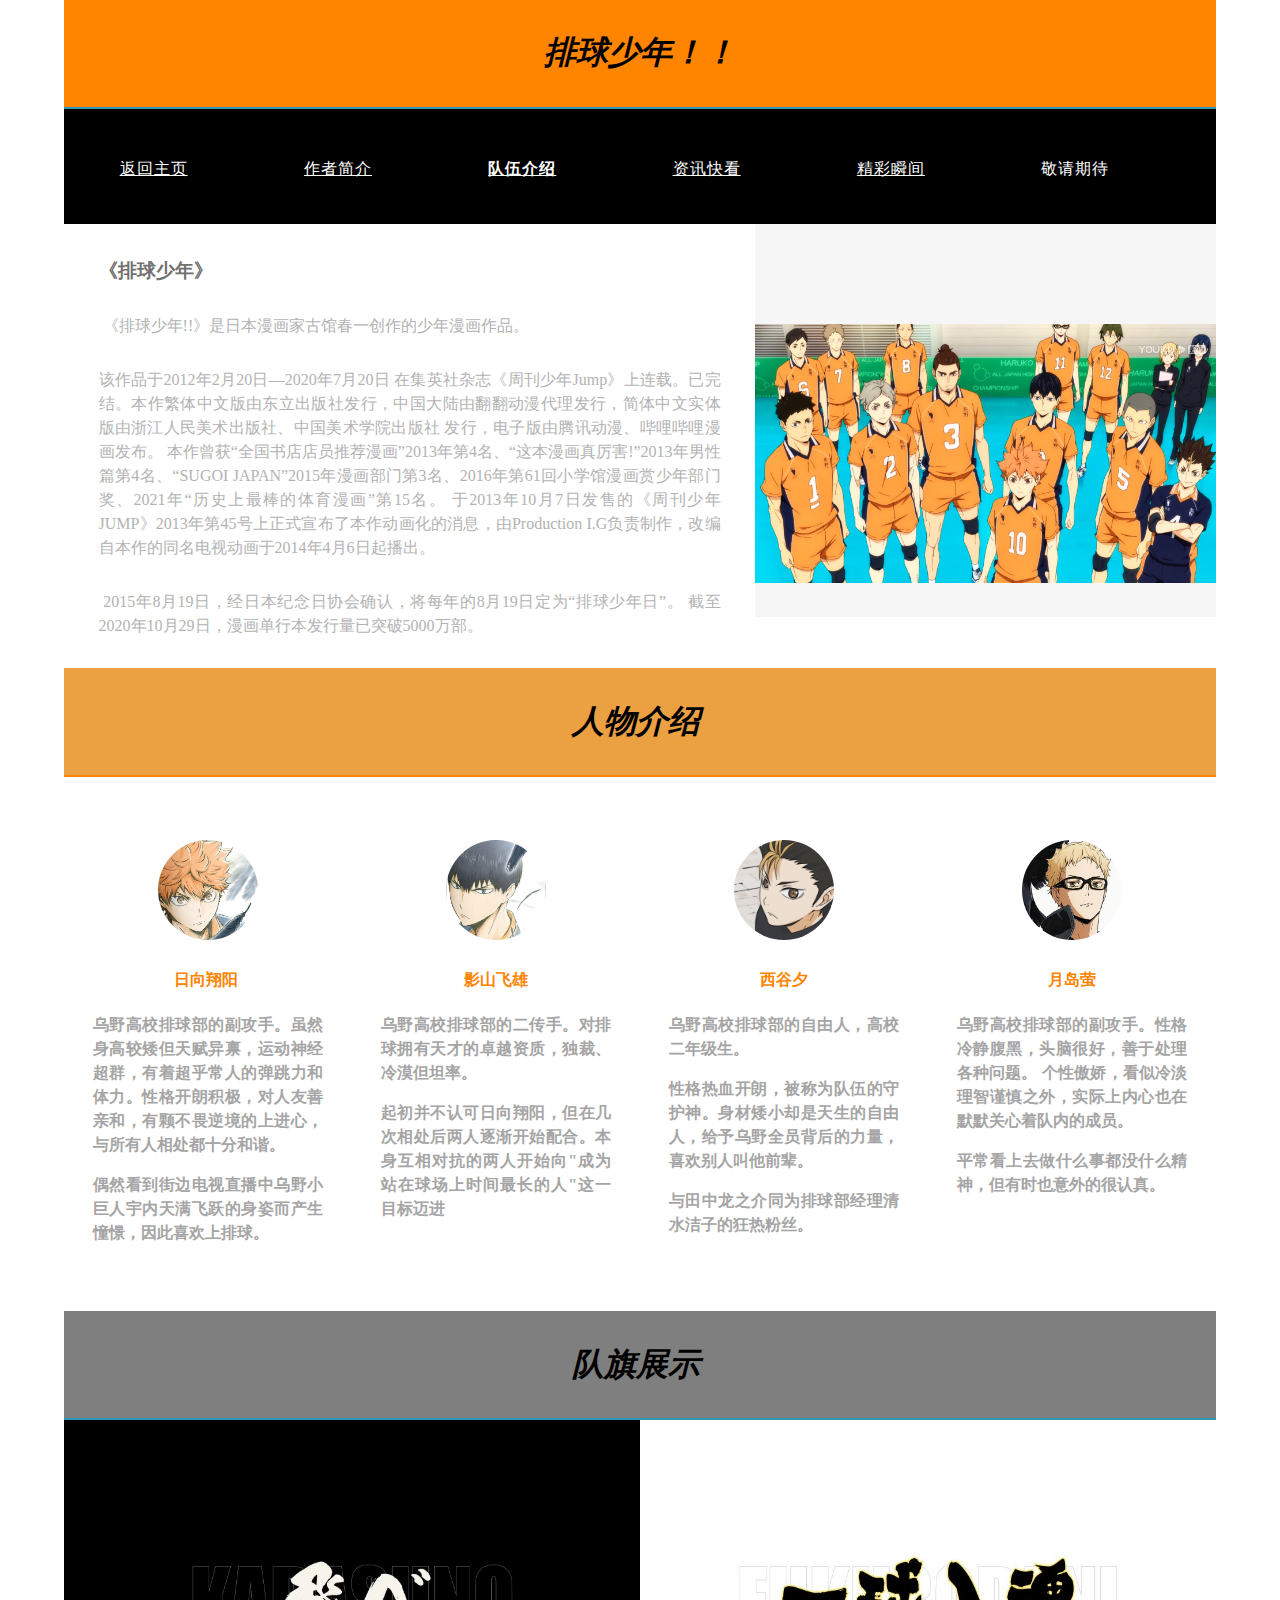
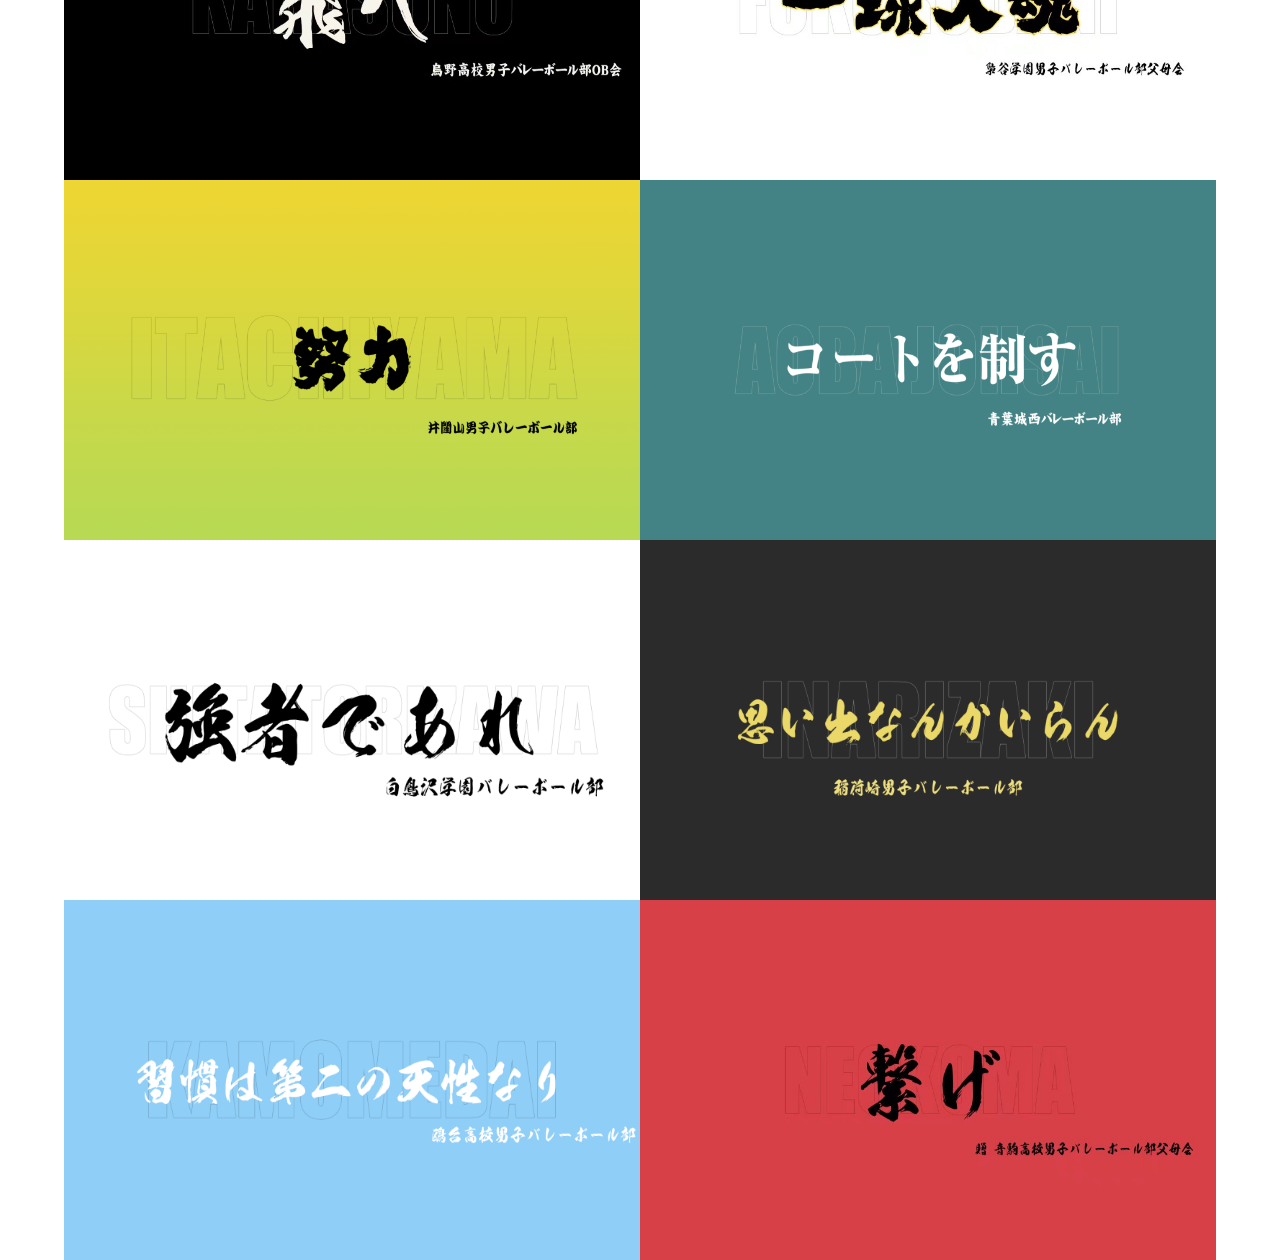
<file: index.html>
<!doctype html>
<html>
<head>
<meta charset="utf-8">
<meta http-equiv="X-UA-Compatible" content="IE=edge">
<meta name="viewport" content="width=device-width, initial-scale=1">
<title>Simple Theme</title>
<link href="xyx553/web/multiColumnTemplate.css" rel="stylesheet" type="text/css">
<style type="text/css">
a:link {
    color: #FFFFFF;
}
</style>
<!-- HTML5 shim and Respond.js for IE8 support of HTML5 elements and media queries -->
<!-- WARNING: Respond.js doesn't work if you view the page via file:// -->
<!--[if lt IE 9]>
      <script src="https://oss.maxcdn.com/html5shiv/3.7.2/html5shiv.min.js"></script>
      <script src="https://oss.maxcdn.com/respond/1.4.2/respond.min.js"></script>
    <![endif]-->
</head>
<body>
<div class="container">
<header>
    <div class="primary_header">
      <h1 class="title"> <em><span style=""> <span><strong>排球少年！！</strong></span></span></em></h1>
    </div>
    <nav class="secondary_header" id="menu">
      <ul>
        <li>
        <a href="https://levolatte.github.io/weall/">返回主页</a>&nbsp;</li>
   
        <li><a href="xyx553/web/Untitled-0.html">作者简介</a>&nbsp;</li>
        <li><a href="xyx553/web/Untitled-2.html"><strong>队伍介绍</strong></a>&nbsp;</li>
        <li><a href="xyx553/web/Untitled-1.html">资讯快看</a>&nbsp;</li>
        <li><a href="xyx553/web/Untitled-5.html">精彩瞬间</a>&nbsp;</li>
        <li>敬请期待&nbsp;</li>
      </ul>
    </nav>
  </header>
<section>
<article class="left_article">
    <h3>《排球少年》&nbsp;</h3>
      <p> &nbsp;《排球少年!!》是日本漫画家古馆春一创作的少年漫画作品。</p>
    <p>该作品于2012年2月20日—2020年7月20日 在集英社杂志《周刊少年Jump》上连载。已完结。本作繁体中文版由东立出版社发行，中国大陆由翻翻动漫代理发行，简体中文实体版由浙江人民美术出版社、中国美术学院出版社 发行，电子版由腾讯动漫、哔哩哔哩漫画发布。 本作曾获“全国书店店员推荐漫画”2013年第4名、“这本漫画真厉害!”2013年男性篇第4名、“SUGOI JAPAN”2015年漫画部门第3名、2016年第61回小学馆漫画赏少年部门奖、2021年“历史上最棒的体育漫画”第15名。 于2013年10月7日发售的《周刊少年JUMP》2013年第45号上正式宣布了本作动画化的消息，由Production I.G负责制作，改编自本作的同名电视动画于2014年4月6日起播出。</p>
      <p>&nbsp;2015年8月19日，经日本纪念日协会确认，将每年的8月19日定为“排球少年日”。 截至2020年10月29日，漫画单行本发行量已突破5000万部。</p>
</article>
    <aside class="right_article"><img src="xyx553/image/20200405233805_CeKMm.jpeg" alt="" width="1600" height="900" class="placeholder"/> </aside>
  </section>
&nbsp;
  <div class="fourth_header">
      <h1 class="title"> <em><span style=""> <span><strong>人物介绍&nbsp;</strong></span></span></em></h1>
    </div>
  <h4>
    <div class="row">
      <div class="columns">
  <p class="thumbnail_align"> <img src="xyx553/image/屏幕截图_20-11-2024_13319_baike.baidu.com.jpeg" alt="" class="thumbnail"/> </p>
  <h4>日向翔阳&nbsp;</h4>
        <p>乌野高校排球部的副攻手。虽然身高较矮但天赋异禀，运动神经超群，有着超乎常人的弹跳力和体力。性格开朗积极，对人友善亲和，有颗不畏逆境的上进心，与所有人相处都十分和谐。</p>
        <p>偶然看到街边电视直播中乌野小巨人宇内天满飞跃的身姿而产生憧憬，因此喜欢上排球。</p>
      </div>
      <div class="columns">
        <p class="thumbnail_align"> <img src="xyx553/image/屏幕截图_20-11-2024_13410_baike.baidu.com.jpeg" alt="" class="thumbnail"/> </p>
        <h4>影山飞雄</h4>
  <p>乌野高校排球部的二传手。对排球拥有天才的卓越资质，独裁、冷漠但坦率。</p>
        <p>起初并不认可日向翔阳，但在几次相处后两人逐渐开始配合。本身互相对抗的两人开始向"成为站在球场上时间最长的人"这一目标迈进</p>
      </div>
      <div class="columns">
        <p class="thumbnail_align"> <img src="xyx553/image/20210908093550_05686.jpg" alt="" class="thumbnail"/> </p>
        <h4>西谷夕</h4>
        <p>乌野高校排球部的自由人，高校二年级生。</p>
        <p>性格热血开朗，被称为队伍的守护神。身材矮小却是天生的自由人，给予乌野全员背后的力量，喜欢别人叫他前辈。</p>
        <p>与田中龙之介同为排球部经理清水洁子的狂热粉丝。&nbsp;</p>
      </div>
      <div class="columns">
        <p class="thumbnail_align"> <img src="xyx553/image/屏幕截图_20-11-2024_1389_cn.bing.com.jpeg" alt="" class="thumbnail"/> </p>
        <h4>月岛萤</h4>
        <p>乌野高校排球部的副攻手。性格冷静腹黑，头脑很好，善于处理各种问题。 个性傲娇，看似冷淡理智谨慎之外，实际上内心也在默默关心着队内的成员。</p>
        <p>平常看上去做什么事都没什么精神，但有时也意外的很认真。</p>
  </div>
      
  </div>
</h4>
<div class="third_header">
      <h1 class="title"> <em><span style=""> <span><strong>队旗展示&nbsp;</strong></span></span></em></h1>
    </div>
<img src="xyx553/image/20210921212727_3c481.jpeg" alt="" width="960" height="360" class="column_half" colspan="4"/><img src="xyx553/image/20210921212728_703e3.jpeg" alt="" width="960" height="360" class="column_half"/>
<img src="xyx553/image/20220404201440_7963a.png" alt="" width="1000" height="360" class="column_half"/>
<img src="xyx553/image/20220404201442_7504d.png" alt="" width="1000" height="360" class="column_half"/><img src="xyx553/image/20211117012410_63e89.png" alt="" width="1600" height="360" class="column_half"/><img src="xyx553/image/20211117012441_5c0d0.png" alt="" width="1600" height="360" class="column_half"/><img src="xyx553/image/20211117012440_81103.png" alt="" width="1600" height="360" class="column_half"/><img src="xyx553/image/20210921212729_c7dab.jpeg" alt="" width="960" height="360" class="column_half "/><em><strong></strong></em></body>
</html>
</file>
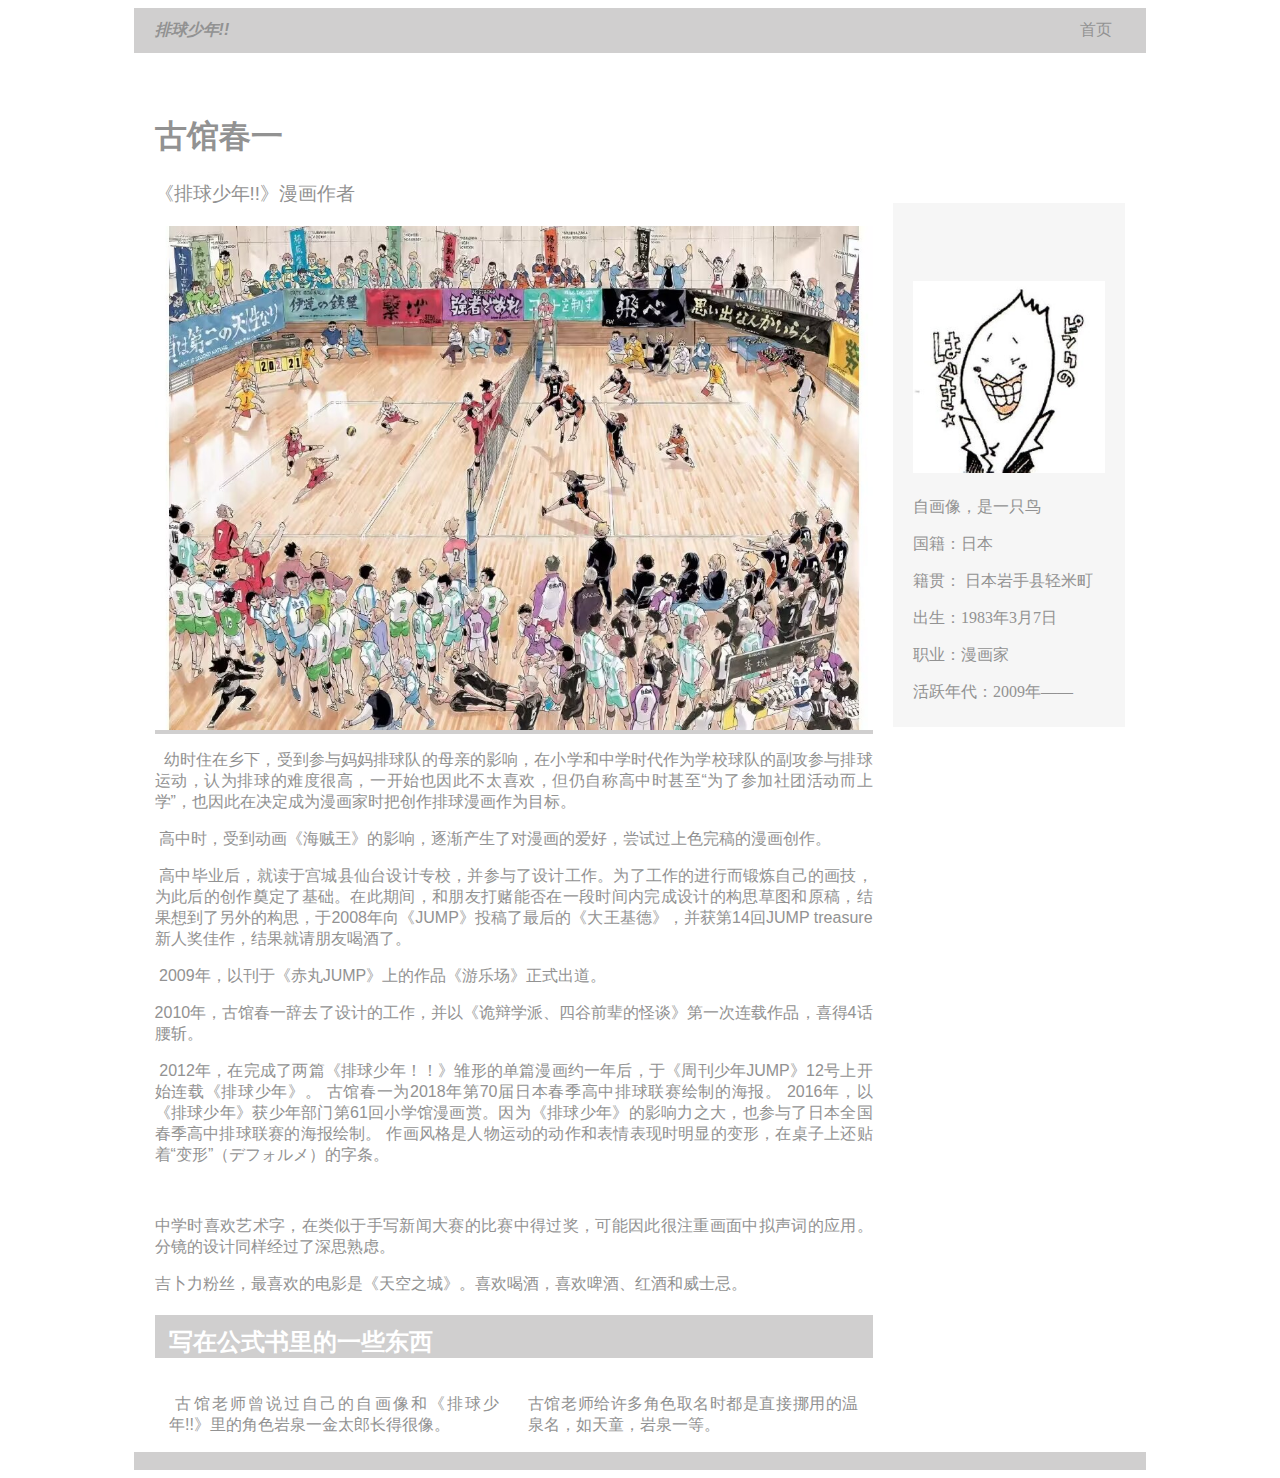
<file: xyx553/image/Untitled-0.html>
<!doctype html>
<html>
<head>
<meta charset="utf-8">
<meta name="viewport" content="width=device-width, initial-scale=1">
<title>BlogPost template by Adobe Dreamweaver</title>
<link href="BlogPostAssets/styles/blogPostStyle.css" rel="stylesheet" type="text/css">
<!--The following script tag downloads a font from the Adobe Edge Web Fonts server for use within the web page. We recommend that you do not modify it.--><script>var __adobewebfontsappname__="dreamweaver"</script><script src="http://use.edgefonts.net/montserrat:n4:default;source-sans-pro:n2:default.js" type="text/javascript"></script>
</head>

<body>
<div id="mainwrapper">
  <header> 
    <!--**************************************************************************
    Header starts here. It contains Logo and 3 navigation links. 
    ****************************************************************************-->
    <div id="logo">
      <!-- <img src="logoImage.png" alt="sample logo"> -->
      <!-- Company Logo text -->
      <strong><em>排球少年!!</em></strong></div>
    <nav> <a href="#" title="Link">首页</a>  </nav>
  </header>
  <div id="content">
    <div class="notOnDesktop"> 
      <!-- This search box is displayed only in mobile and tablet laouts and not in desktop layouts -->
      <input type="text" placeholder="Search">
    </div>
    <section id="mainContent"> 
      <!--************************************************************************
    Main Blog content starts here
    ****************************************************************************-->
      <h1>
        <!-- Blog title -->
        古馆春一&nbsp;</h1>
      <h3>
        <!-- Tagline -->
        《排球少年!!》漫画作者&nbsp;</h3>
      <div id="bannerImage"><img src="6A0D394D6BA11603A0F5177FA8FB6B86.jpg" alt=""/></div>
      <p> &nbsp; 幼时住在乡下，受到参与妈妈排球队的母亲的影响，在小学和中学时代作为学校球队的副攻参与排球运动，认为排球的难度很高，一开始也因此不太喜欢，但仍自称高中时甚至“为了参加社团活动而上学”，也因此在决定成为漫画家时把创作排球漫画作为目标。</p>
      <p>&nbsp;高中时，受到动画《海贼王》的影响，逐渐产生了对漫画的爱好，尝试过上色完稿的漫画创作。</p>
      <p>&nbsp;高中毕业后，就读于宫城县仙台设计专校，并参与了设计工作。为了工作的进行而锻炼自己的画技，为此后的创作奠定了基础。在此期间，和朋友打赌能否在一段时间内完成设计的构思草图和原稿，结果想到了另外的构思，于2008年向《JUMP》投稿了最后的《大王基德》，并获第14回JUMP treasure新人奖佳作，结果就请朋友喝酒了。</p>
<p>&nbsp;2009年，以刊于《赤丸JUMP》上的作品《游乐场》正式出道。</p>
<p>2010年，古馆春一辞去了设计的工作，并以《诡辩学派、四谷前辈的怪谈》第一次连载作品，喜得4话腰斩。</p>
<p>&nbsp;2012年，在完成了两篇《排球少年！！》雏形的单篇漫画约一年后，于《周刊少年JUMP》12号上开始连载《排球少年》。 古馆春一为2018年第70届日本春季高中排球联赛绘制的海报。 2016年，以《排球少年》获少年部门第61回小学馆漫画赏。因为《排球少年》的影响力之大，也参与了日本全国春季高中排球联赛的海报绘制。 作画风格是人物运动的动作和表情表现时明显的变形，在桌子上还贴着“变形”（デフォルメ）的字条。</p>
<p>&nbsp;</p>
      <p>中学时喜欢艺术字，在类似于手写新闻大赛的比赛中得过奖，可能因此很注重画面中拟声词的应用。分镜的设计同样经过了深思熟虑。&nbsp;</p>
<p>吉卜力粉丝，最喜欢的电影是《天空之城》。喜欢喝酒，喜欢啤酒、红酒和威士忌。</p>
<aside id="authorInfo"> 
        <!-- The author information is contained here -->
        <h2>写在公式书里的一些东西</h2>
</aside>
    </section>
    <section id="sidebar"> 
      <!--************************************************************************
    Sidebar starts here. It contains a searchbox, sample ad image and 6 links
    ****************************************************************************-->
      
      <div id="adimage"><img src="Furudate_Haruchi.jpg" alt=""/></div>
      <nav>
        <ul>
          <li><a href="#" title="Link">自画像，是一只鸟</a></li>
          <li><a href="#" title="Link">国籍：日本</a></li>
          <li><a href="#" title="Link">籍贯： 日本岩手县轻米町</a></li>
          <li><a href="#" title="Link">出生：1983年3月7日</a></li>
          <li><a href="#" title="Link">职业：漫画家</a></li>
          <li><a href="#" title="Link">活跃年代：2009年——</a></li>
        </ul>
      </nav>
    </section>
    <footer> 
      <!--************************************************************************
    Footer starts here
    ****************************************************************************-->
      <article>
<p>&nbsp;古馆老师曾说过自己的自画像和《排球少年!!》里的角色岩泉一金太郎长得很像。</p>
      </article>
      <article>
<p>古馆老师给许多角色取名时都是直接挪用的温泉名，如天童，岩泉一等。</p>
      </article>
    </footer>
  </div>
  <div id="footerbar"><!-- Small footerbar at the bottom --></div>
</div>
</body>
</html>
</file>
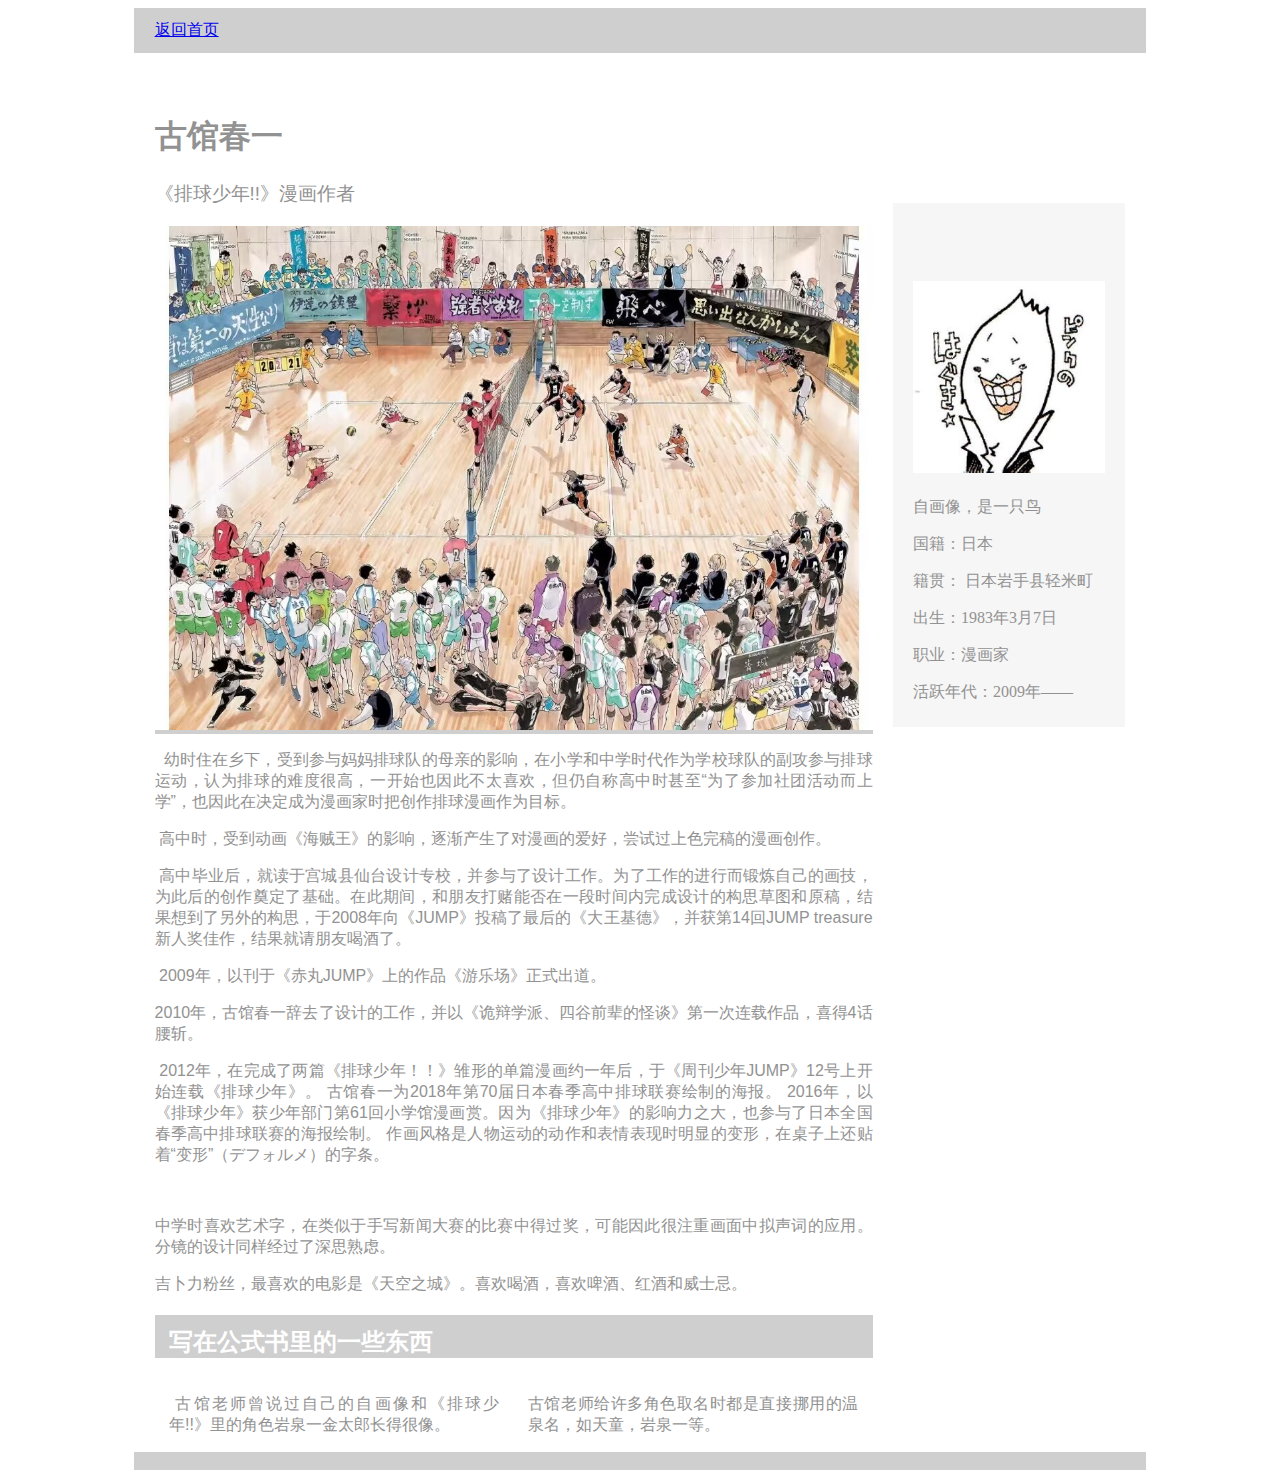
<file: xyx553/web/Untitled-0.html>
<!doctype html>
<html>
<head>
<meta charset="utf-8">
<meta name="viewport" content="width=device-width, initial-scale=1">
<title>BlogPost template by Adobe Dreamweaver</title>
<link href="../image/BlogPostAssets/styles/blogPostStyle.css" rel="stylesheet" type="text/css">
<!--The following script tag downloads a font from the Adobe Edge Web Fonts server for use within the web page. We recommend that you do not modify it.--><script>var __adobewebfontsappname__="dreamweaver"</script><script src="http://use.edgefonts.net/montserrat:n4:default;source-sans-pro:n2:default.js" type="text/javascript"></script>
</head>

<body>
<div id="mainwrapper">
  <header> 
    <!--**************************************************************************
    Header starts here. It contains Logo and 3 navigation links. 
    ****************************************************************************-->
    <div id="logo">
      <!-- <img src="logoImage.png" alt="sample logo"> -->
      <!-- Company Logo text -->
      <a href="https://66z66z.github.io/fluffy-octo-barnacle/">返回首页</a></div>
    <nav> </nav>
  </header>
  <div id="content">
    <div class="notOnDesktop"> 
      <!-- This search box is displayed only in mobile and tablet laouts and not in desktop layouts -->
      <input type="text" placeholder="Search">
    </div>
    <section id="mainContent"> 
      <!--************************************************************************
    Main Blog content starts here
    ****************************************************************************-->
      <h1>
        <!-- Blog title -->
        古馆春一&nbsp;</h1>
      <h3>
        <!-- Tagline -->
        《排球少年!!》漫画作者&nbsp;</h3>
      <div id="bannerImage"><img src="../image/6A0D394D6BA11603A0F5177FA8FB6B86.jpg" alt=""/></div>
      <p> &nbsp; 幼时住在乡下，受到参与妈妈排球队的母亲的影响，在小学和中学时代作为学校球队的副攻参与排球运动，认为排球的难度很高，一开始也因此不太喜欢，但仍自称高中时甚至“为了参加社团活动而上学”，也因此在决定成为漫画家时把创作排球漫画作为目标。</p>
      <p>&nbsp;高中时，受到动画《海贼王》的影响，逐渐产生了对漫画的爱好，尝试过上色完稿的漫画创作。</p>
      <p>&nbsp;高中毕业后，就读于宫城县仙台设计专校，并参与了设计工作。为了工作的进行而锻炼自己的画技，为此后的创作奠定了基础。在此期间，和朋友打赌能否在一段时间内完成设计的构思草图和原稿，结果想到了另外的构思，于2008年向《JUMP》投稿了最后的《大王基德》，并获第14回JUMP treasure新人奖佳作，结果就请朋友喝酒了。</p>
<p>&nbsp;2009年，以刊于《赤丸JUMP》上的作品《游乐场》正式出道。</p>
<p>2010年，古馆春一辞去了设计的工作，并以《诡辩学派、四谷前辈的怪谈》第一次连载作品，喜得4话腰斩。</p>
<p>&nbsp;2012年，在完成了两篇《排球少年！！》雏形的单篇漫画约一年后，于《周刊少年JUMP》12号上开始连载《排球少年》。 古馆春一为2018年第70届日本春季高中排球联赛绘制的海报。 2016年，以《排球少年》获少年部门第61回小学馆漫画赏。因为《排球少年》的影响力之大，也参与了日本全国春季高中排球联赛的海报绘制。 作画风格是人物运动的动作和表情表现时明显的变形，在桌子上还贴着“变形”（デフォルメ）的字条。</p>
<p>&nbsp;</p>
      <p>中学时喜欢艺术字，在类似于手写新闻大赛的比赛中得过奖，可能因此很注重画面中拟声词的应用。分镜的设计同样经过了深思熟虑。&nbsp;</p>
<p>吉卜力粉丝，最喜欢的电影是《天空之城》。喜欢喝酒，喜欢啤酒、红酒和威士忌。</p>
<aside id="authorInfo"> 
        <!-- The author information is contained here -->
        <h2>写在公式书里的一些东西</h2>
</aside>
    </section>
    <section id="sidebar"> 
      <!--************************************************************************
    Sidebar starts here. It contains a searchbox, sample ad image and 6 links
    ****************************************************************************-->
      
      <div id="adimage"><img src="../image/Furudate_Haruchi.jpg" alt=""/></div>
      <nav>
        <ul>
          <li><a href="#" title="Link">自画像，是一只鸟</a></li>
          <li><a href="#" title="Link">国籍：日本</a></li>
          <li><a href="#" title="Link">籍贯： 日本岩手县轻米町</a></li>
          <li><a href="#" title="Link">出生：1983年3月7日</a></li>
          <li><a href="#" title="Link">职业：漫画家</a></li>
          <li><a href="#" title="Link">活跃年代：2009年——</a></li>
        </ul>
      </nav>
    </section>
    <footer> 
      <!--************************************************************************
    Footer starts here
    ****************************************************************************-->
      <article>
<p>&nbsp;古馆老师曾说过自己的自画像和《排球少年!!》里的角色岩泉一金太郎长得很像。</p>
      </article>
      <article>
<p>古馆老师给许多角色取名时都是直接挪用的温泉名，如天童，岩泉一等。</p>
      </article>
    </footer>
  </div>
  <div id="footerbar"><!-- Small footerbar at the bottom --></div>
</div>
</body>
</html>
</file>
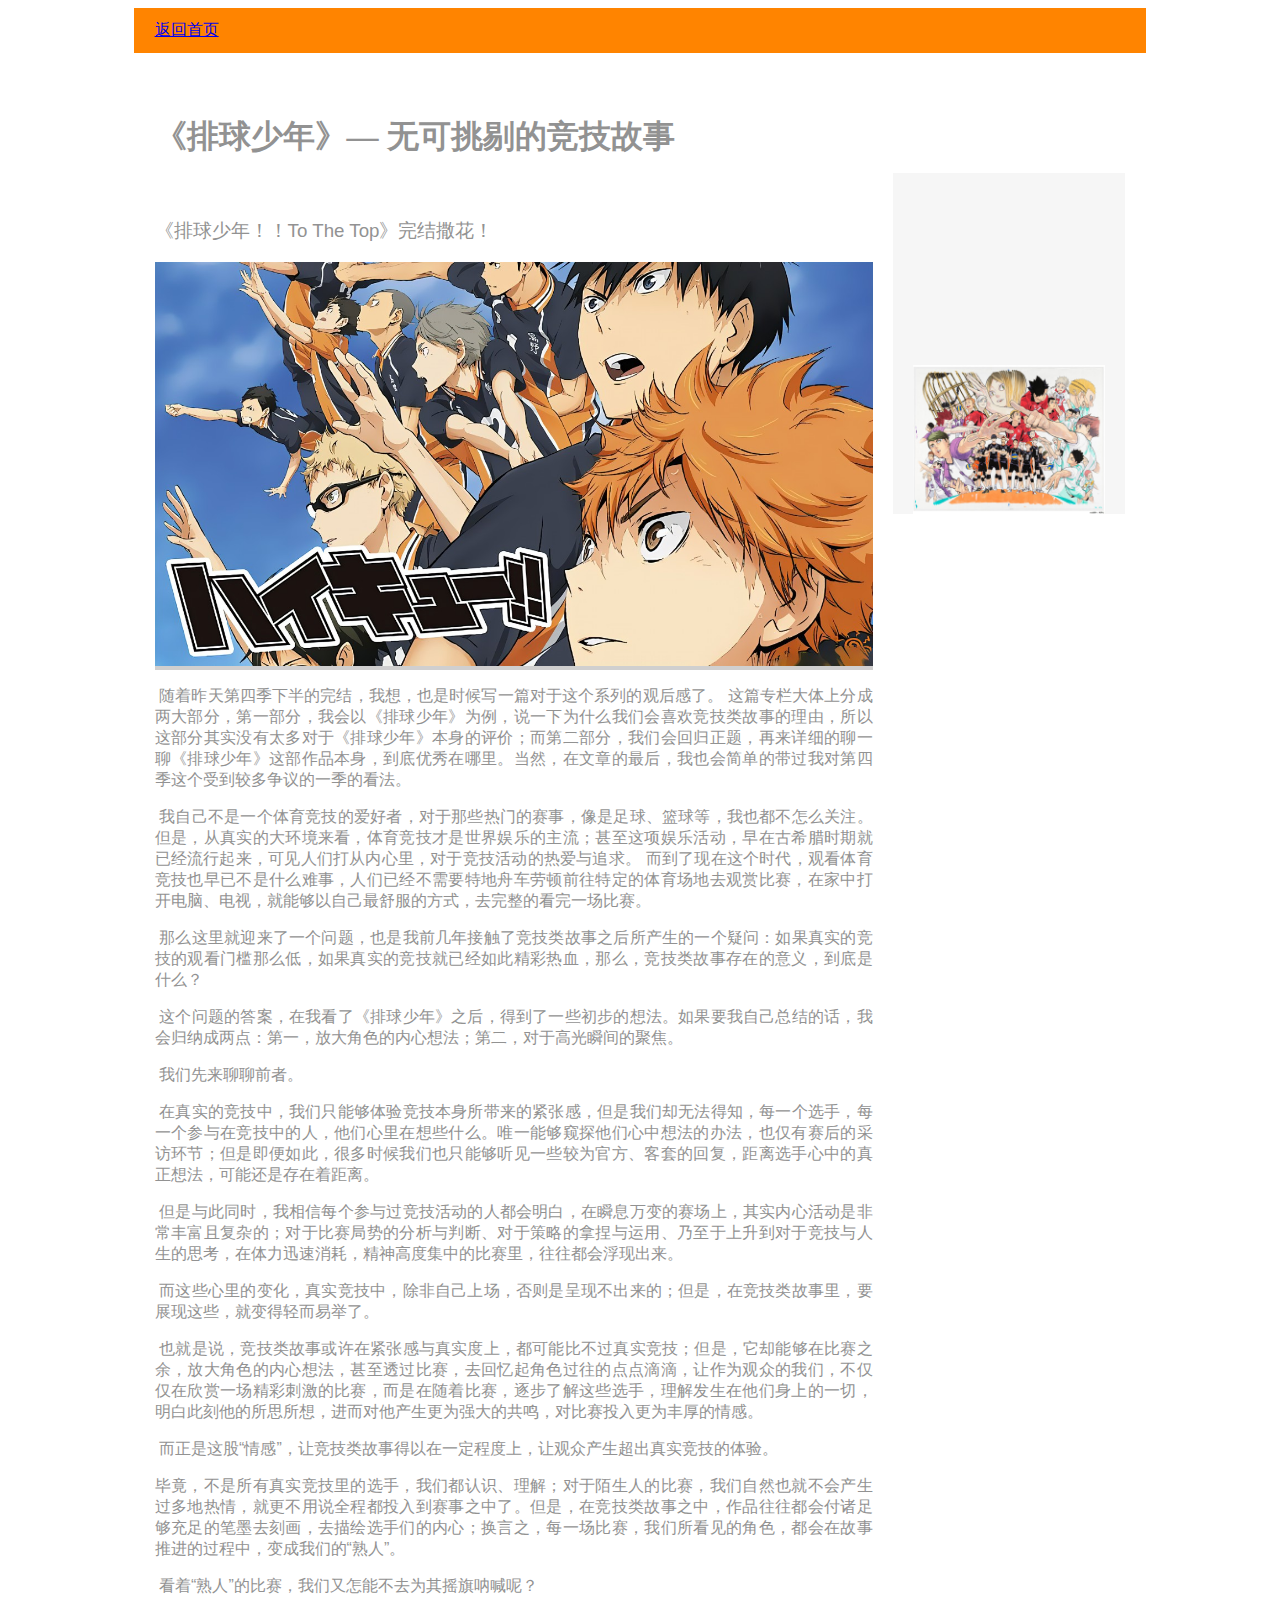
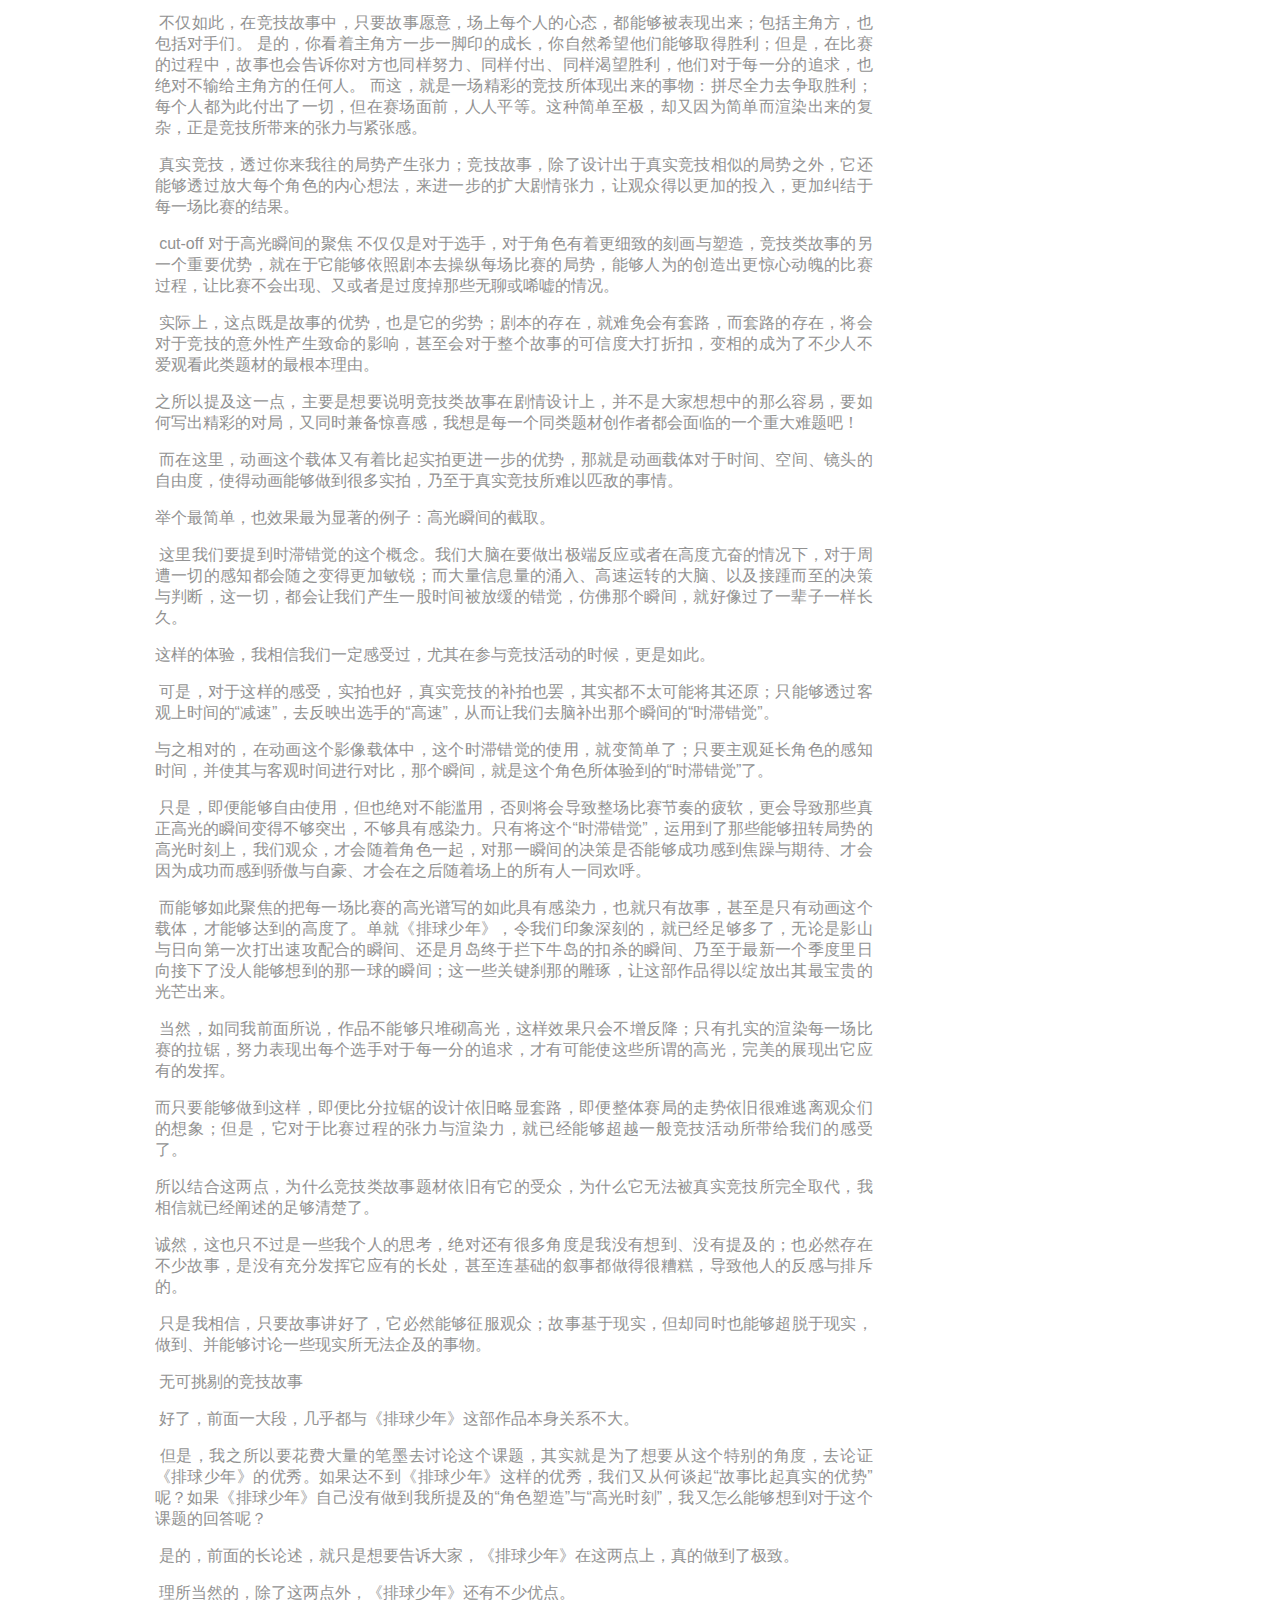
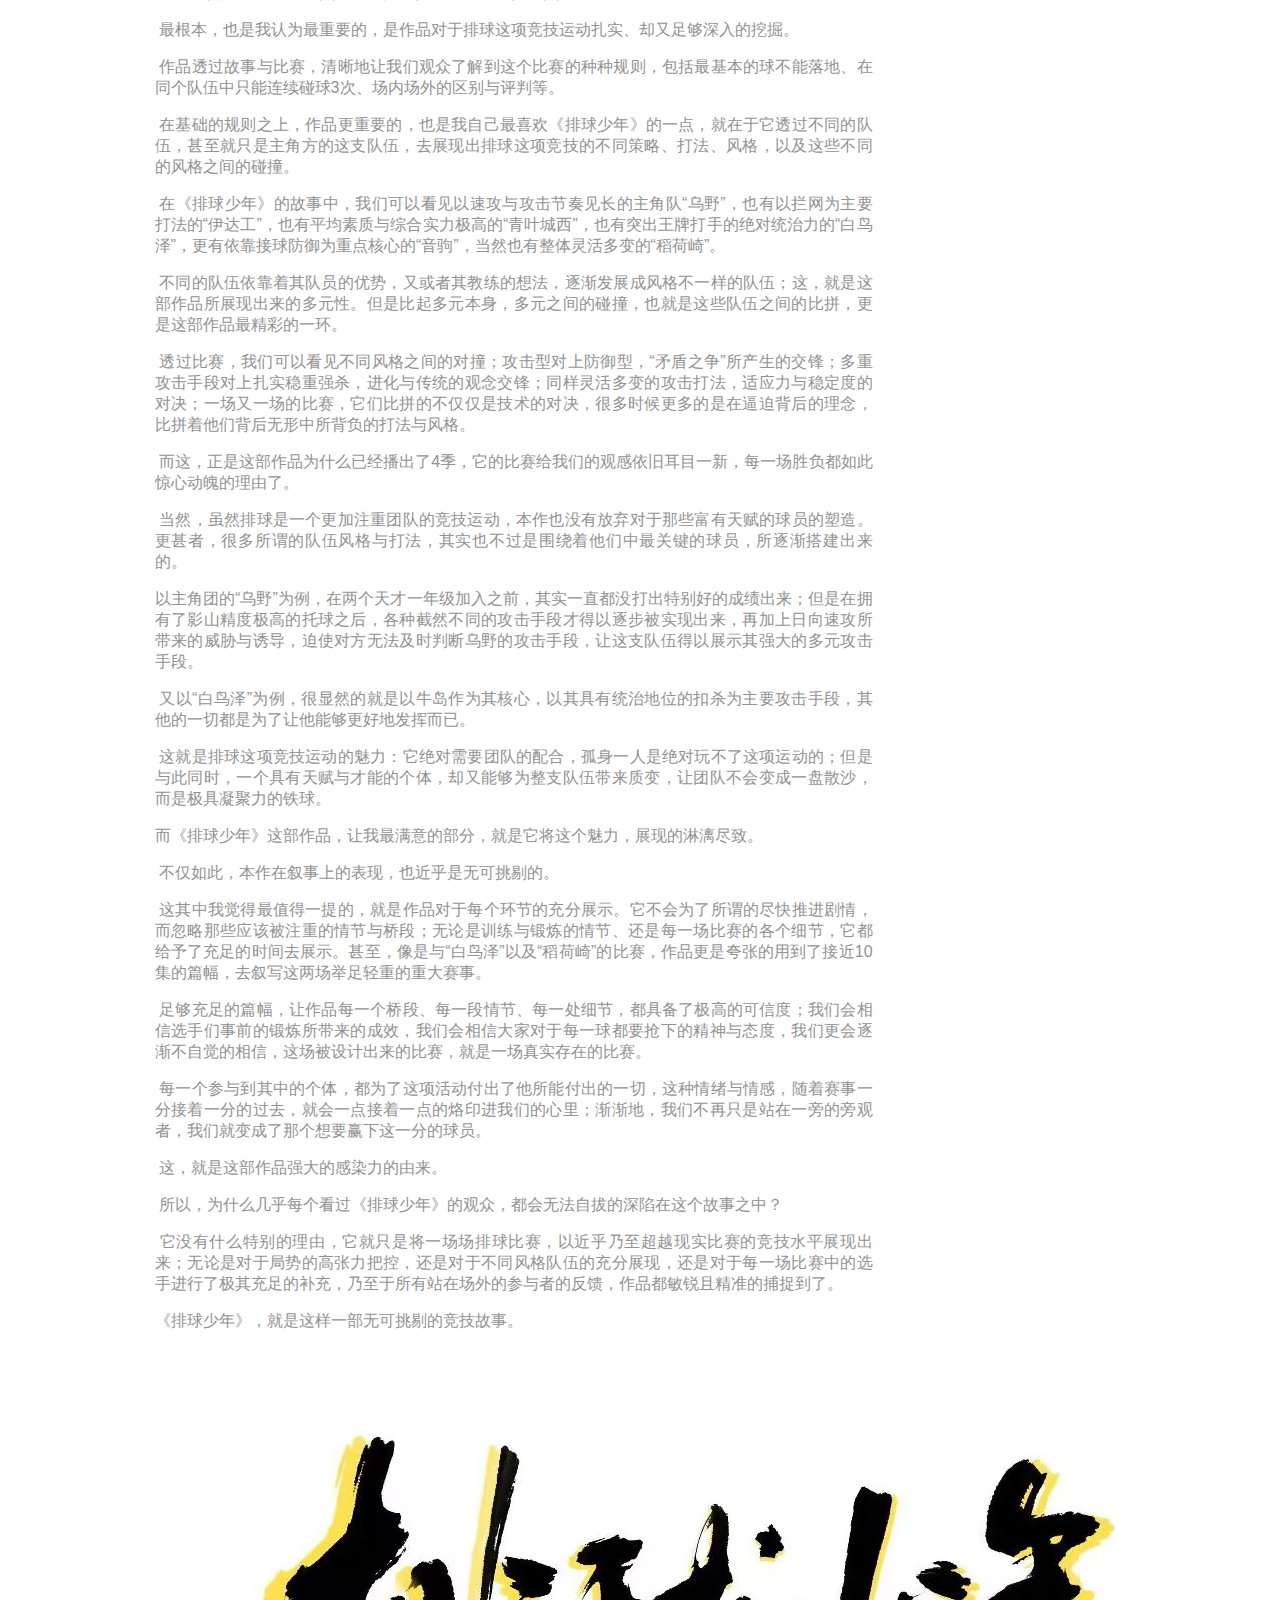
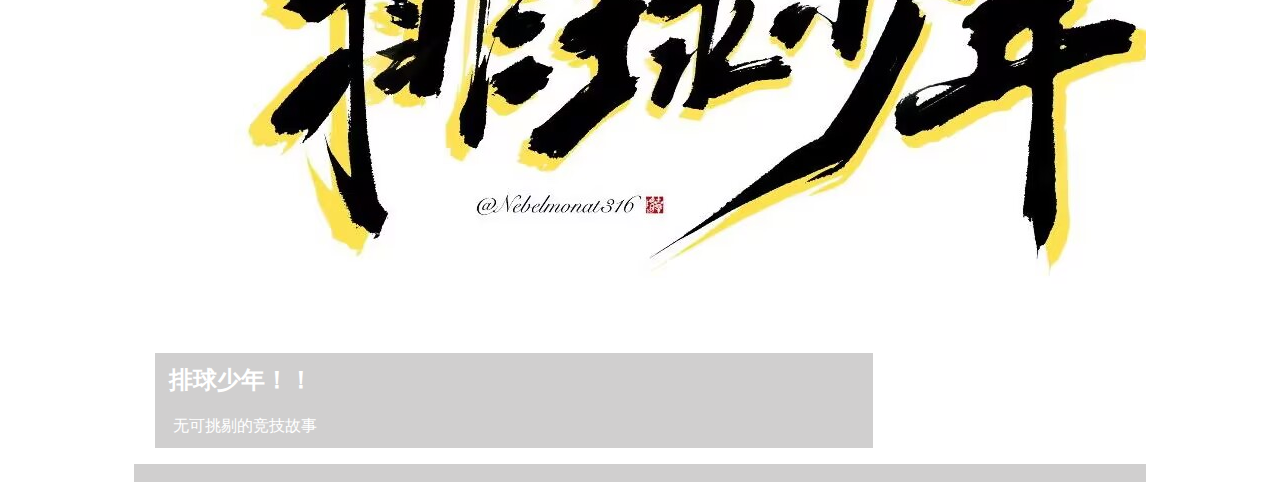
<file: xyx553/web/Untitled-1.html>
<!doctype html>
<html>
<head>
<meta charset="utf-8">
<meta name="viewport" content="width=device-width, initial-scale=1">
<title>BlogPost template by Adobe Dreamweaver</title>
<link href="../web/blogPostStyle.css" rel="stylesheet" type="text/css">
<!--The following script tag downloads a font from the Adobe Edge Web Fonts server for use within the web page. We recommend that you do not modify it.--><script>var __adobewebfontsappname__="dreamweaver"</script><script src="http://use.edgefonts.net/montserrat:n4:default;source-sans-pro:n2:default.js" type="text/javascript"></script>
</head>

<body>
<div id="mainwrapper">
  <header> 
    <!--**************************************************************************
    Header starts here. It contains Logo and 3 navigation links. 
    ****************************************************************************-->
   <div id="logo">
      <!-- <img src="logoImage.png" alt="sample logo"> -->
      <!-- Company Logo text -->
      <a href="https://66z66z.github.io/fluffy-octo-barnacle/">返回首页</a></div>
    <nav> </nav>
  </header>
  <div id="content">
    <div class="notOnDesktop"> 
      <!-- This search box is displayed only in mobile and tablet laouts and not in desktop layouts -->
      <input type="text" placeholder="Search">
    </div>
    <section id="mainContent"> 
      <!--************************************************************************
    Main Blog content starts here
    ****************************************************************************-->
      <h1>
        <!-- Blog title -->
        《排球少年》— 无可挑剔的竞技故事</h1>
      <p>&nbsp;</p>
<h3>
        <!-- Tagline -->
      《排球少年！！To The Top》完结撒花！</h3>
      <div id="bannerImage"><img src="../image/R-C (1).jpg" alt=""/></div>
      <p>&nbsp;随着昨天第四季下半的完结，我想，也是时候写一篇对于这个系列的观后感了。 这篇专栏大体上分成两大部分，第一部分，我会以《排球少年》为例，说一下为什么我们会喜欢竞技类故事的理由，所以这部分其实没有太多对于《排球少年》本身的评价；而第二部分，我们会回归正题，再来详细的聊一聊《排球少年》这部作品本身，到底优秀在哪里。当然，在文章的最后，我也会简单的带过我对第四季这个受到较多争议的一季的看法。 </p>
      <p> &nbsp;我自己不是一个体育竞技的爱好者，对于那些热门的赛事，像是足球、篮球等，我也都不怎么关注。但是，从真实的大环境来看，体育竞技才是世界娱乐的主流；甚至这项娱乐活动，早在古希腊时期就已经流行起来，可见人们打从内心里，对于竞技活动的热爱与追求。 而到了现在这个时代，观看体育竞技也早已不是什么难事，人们已经不需要特地舟车劳顿前往特定的体育场地去观赏比赛，在家中打开电脑、电视，就能够以自己最舒服的方式，去完整的看完一场比赛。</p>
      <p>&nbsp;那么这里就迎来了一个问题，也是我前几年接触了竞技类故事之后所产生的一个疑问：如果真实的竞技的观看门槛那么低，如果真实的竞技就已经如此精彩热血，那么，竞技类故事存在的意义，到底是什么？</p>
      <p>&nbsp;这个问题的答案，在我看了《排球少年》之后，得到了一些初步的想法。如果要我自己总结的话，我会归纳成两点：第一，放大角色的内心想法；第二，对于高光瞬间的聚焦。</p>
      <p>&nbsp;我们先来聊聊前者。</p>
      <p>&nbsp;在真实的竞技中，我们只能够体验竞技本身所带来的紧张感，但是我们却无法得知，每一个选手，每一个参与在竞技中的人，他们心里在想些什么。唯一能够窥探他们心中想法的办法，也仅有赛后的采访环节；但是即便如此，很多时候我们也只能够听见一些较为官方、客套的回复，距离选手心中的真正想法，可能还是存在着距离。</p>
      <p>&nbsp;但是与此同时，我相信每个参与过竞技活动的人都会明白，在瞬息万变的赛场上，其实内心活动是非常丰富且复杂的；对于比赛局势的分析与判断、对于策略的拿捏与运用、乃至于上升到对于竞技与人生的思考，在体力迅速消耗，精神高度集中的比赛里，往往都会浮现出来。</p>
      <p>&nbsp;而这些心里的变化，真实竞技中，除非自己上场，否则是呈现不出来的；但是，在竞技类故事里，要展现这些，就变得轻而易举了。</p>
      <p>&nbsp;也就是说，竞技类故事或许在紧张感与真实度上，都可能比不过真实竞技；但是，它却能够在比赛之余，放大角色的内心想法，甚至透过比赛，去回忆起角色过往的点点滴滴，让作为观众的我们，不仅仅在欣赏一场精彩刺激的比赛，而是在随着比赛，逐步了解这些选手，理解发生在他们身上的一切，明白此刻他的所思所想，进而对他产生更为强大的共鸣，对比赛投入更为丰厚的情感。</p>
      <p>&nbsp;而正是这股“情感”，让竞技类故事得以在一定程度上，让观众产生超出真实竞技的体验。&nbsp;</p>
      <p>毕竟，不是所有真实竞技里的选手，我们都认识、理解；对于陌生人的比赛，我们自然也就不会产生过多地热情，就更不用说全程都投入到赛事之中了。但是，在竞技类故事之中，作品往往都会付诸足够充足的笔墨去刻画，去描绘选手们的内心；换言之，每一场比赛，我们所看见的角色，都会在故事推进的过程中，变成我们的“熟人”。</p>
<p>&nbsp;看着“熟人”的比赛，我们又怎能不去为其摇旗呐喊呢？</p>
      <p>&nbsp;不仅如此，在竞技故事中，只要故事愿意，场上每个人的心态，都能够被表现出来；包括主角方，也包括对手们。 是的，你看着主角方一步一脚印的成长，你自然希望他们能够取得胜利；但是，在比赛的过程中，故事也会告诉你对方也同样努力、同样付出、同样渴望胜利，他们对于每一分的追求，也绝对不输给主角方的任何人。 而这，就是一场精彩的竞技所体现出来的事物：拼尽全力去争取胜利；每个人都为此付出了一切，但在赛场面前，人人平等。这种简单至极，却又因为简单而渲染出来的复杂，正是竞技所带来的张力与紧张感。</p>
<p>&nbsp;真实竞技，透过你来我往的局势产生张力；竞技故事，除了设计出于真实竞技相似的局势之外，它还能够透过放大每个角色的内心想法，来进一步的扩大剧情张力，让观众得以更加的投入，更加纠结于每一场比赛的结果。</p>
<p>&nbsp;cut-off 对于高光瞬间的聚焦 不仅仅是对于选手，对于角色有着更细致的刻画与塑造，竞技类故事的另一个重要优势，就在于它能够依照剧本去操纵每场比赛的局势，能够人为的创造出更惊心动魄的比赛过程，让比赛不会出现、又或者是过度掉那些无聊或唏嘘的情况。</p>
      <p>&nbsp;实际上，这点既是故事的优势，也是它的劣势；剧本的存在，就难免会有套路，而套路的存在，将会对于竞技的意外性产生致命的影响，甚至会对于整个故事的可信度大打折扣，变相的成为了不少人不爱观看此类题材的最根本理由。</p>
      <p>之所以提及这一点，主要是想要说明竞技类故事在剧情设计上，并不是大家想想中的那么容易，要如何写出精彩的对局，又同时兼备惊喜感，我想是每一个同类题材创作者都会面临的一个重大难题吧！</p>
      <p>&nbsp;而在这里，动画这个载体又有着比起实拍更进一步的优势，那就是动画载体对于时间、空间、镜头的自由度，使得动画能够做到很多实拍，乃至于真实竞技所难以匹敌的事情。</p>
      <p>举个最简单，也效果最为显著的例子：高光瞬间的截取。</p>
      <p>&nbsp;这里我们要提到时滞错觉的这个概念。我们大脑在要做出极端反应或者在高度亢奋的情况下，对于周遭一切的感知都会随之变得更加敏锐；而大量信息量的涌入、高速运转的大脑、以及接踵而至的决策与判断，这一切，都会让我们产生一股时间被放缓的错觉，仿佛那个瞬间，就好像过了一辈子一样长久。&nbsp;</p>
      <p>这样的体验，我相信我们一定感受过，尤其在参与竞技活动的时候，更是如此。</p>
      <p>&nbsp;可是，对于这样的感受，实拍也好，真实竞技的补拍也罢，其实都不太可能将其还原；只能够透过客观上时间的“减速”，去反映出选手的“高速”，从而让我们去脑补出那个瞬间的“时滞错觉”。&nbsp;</p>
      <p>与之相对的，在动画这个影像载体中，这个时滞错觉的使用，就变简单了；只要主观延长角色的感知时间，并使其与客观时间进行对比，那个瞬间，就是这个角色所体验到的“时滞错觉”了。</p>
      <p>&nbsp;只是，即便能够自由使用，但也绝对不能滥用，否则将会导致整场比赛节奏的疲软，更会导致那些真正高光的瞬间变得不够突出，不够具有感染力。只有将这个“时滞错觉”，运用到了那些能够扭转局势的高光时刻上，我们观众，才会随着角色一起，对那一瞬间的决策是否能够成功感到焦躁与期待、才会因为成功而感到骄傲与自豪、才会在之后随着场上的所有人一同欢呼。</p>
      <p>&nbsp;而能够如此聚焦的把每一场比赛的高光谱写的如此具有感染力，也就只有故事，甚至是只有动画这个载体，才能够达到的高度了。单就《排球少年》，令我们印象深刻的，就已经足够多了，无论是影山与日向第一次打出速攻配合的瞬间、还是月岛终于拦下牛岛的扣杀的瞬间、乃至于最新一个季度里日向接下了没人能够想到的那一球的瞬间；这一些关键刹那的雕琢，让这部作品得以绽放出其最宝贵的光芒出来。</p>
      <p>&nbsp;当然，如同我前面所说，作品不能够只堆砌高光，这样效果只会不增反降；只有扎实的渲染每一场比赛的拉锯，努力表现出每个选手对于每一分的追求，才有可能使这些所谓的高光，完美的展现出它应有的发挥。&nbsp;</p>
      <p>而只要能够做到这样，即便比分拉锯的设计依旧略显套路，即便整体赛局的走势依旧很难逃离观众们的想象；但是，它对于比赛过程的张力与渲染力，就已经能够超越一般竞技活动所带给我们的感受了。</p>
      <p>所以结合这两点，为什么竞技类故事题材依旧有它的受众，为什么它无法被真实竞技所完全取代，我相信就已经阐述的足够清楚了。&nbsp;</p>
      <p>诚然，这也只不过是一些我个人的思考，绝对还有很多角度是我没有想到、没有提及的；也必然存在不少故事，是没有充分发挥它应有的长处，甚至连基础的叙事都做得很糟糕，导致他人的反感与排斥的。</p>
      <p>&nbsp;只是我相信，只要故事讲好了，它必然能够征服观众；故事基于现实，但却同时也能够超脱于现实，做到、并能够讨论一些现实所无法企及的事物。</p>
      <p>&nbsp;无可挑剔的竞技故事</p>
      <p>&nbsp;好了，前面一大段，几乎都与《排球少年》这部作品本身关系不大。</p>
      <p>&nbsp;但是，我之所以要花费大量的笔墨去讨论这个课题，其实就是为了想要从这个特别的角度，去论证《排球少年》的优秀。如果达不到《排球少年》这样的优秀，我们又从何谈起“故事比起真实的优势”呢？如果《排球少年》自己没有做到我所提及的“角色塑造”与“高光时刻”，我又怎么能够想到对于这个课题的回答呢？</p>
      <p>&nbsp;是的，前面的长论述，就只是想要告诉大家，《排球少年》在这两点上，真的做到了极致。</p>
      <p>&nbsp;理所当然的，除了这两点外，《排球少年》还有不少优点。</p>
      <p>&nbsp;最根本，也是我认为最重要的，是作品对于排球这项竞技运动扎实、却又足够深入的挖掘。</p>
      <p>&nbsp;作品透过故事与比赛，清晰地让我们观众了解到这个比赛的种种规则，包括最基本的球不能落地、在同个队伍中只能连续碰球3次、场内场外的区别与评判等。</p>
      <p>&nbsp;在基础的规则之上，作品更重要的，也是我自己最喜欢《排球少年》的一点，就在于它透过不同的队伍，甚至就只是主角方的这支队伍，去展现出排球这项竞技的不同策略、打法、风格，以及这些不同的风格之间的碰撞。</p>
      <p>&nbsp;在《排球少年》的故事中，我们可以看见以速攻与攻击节奏见长的主角队“乌野”，也有以拦网为主要打法的“伊达工”，也有平均素质与综合实力极高的“青叶城西”，也有突出王牌打手的绝对统治力的“白鸟泽”，更有依靠接球防御为重点核心的“音驹”，当然也有整体灵活多变的“稻荷崎”。</p>
      <p>&nbsp;不同的队伍依靠着其队员的优势，又或者其教练的想法，逐渐发展成风格不一样的队伍；这，就是这部作品所展现出来的多元性。但是比起多元本身，多元之间的碰撞，也就是这些队伍之间的比拼，更是这部作品最精彩的一环。</p>
      <p>&nbsp;透过比赛，我们可以看见不同风格之间的对撞；攻击型对上防御型，“矛盾之争”所产生的交锋；多重攻击手段对上扎实稳重强杀，进化与传统的观念交锋；同样灵活多变的攻击打法，适应力与稳定度的对决；一场又一场的比赛，它们比拼的不仅仅是技术的对决，很多时候更多的是在逼迫背后的理念，比拼着他们背后无形中所背负的打法与风格。</p>
      <p>&nbsp;而这，正是这部作品为什么已经播出了4季，它的比赛给我们的观感依旧耳目一新，每一场胜负都如此惊心动魄的理由了。</p>
      <p>&nbsp;当然，虽然排球是一个更加注重团队的竞技运动，本作也没有放弃对于那些富有天赋的球员的塑造。更甚者，很多所谓的队伍风格与打法，其实也不过是围绕着他们中最关键的球员，所逐渐搭建出来的。</p>
      <p> 以主角团的“乌野”为例，在两个天才一年级加入之前，其实一直都没打出特别好的成绩出来；但是在拥有了影山精度极高的托球之后，各种截然不同的攻击手段才得以逐步被实现出来，再加上日向速攻所带来的威胁与诱导，迫使对方无法及时判断乌野的攻击手段，让这支队伍得以展示其强大的多元攻击手段。</p>
      <p>&nbsp;又以“白鸟泽”为例，很显然的就是以牛岛作为其核心，以其具有统治地位的扣杀为主要攻击手段，其他的一切都是为了让他能够更好地发挥而已。</p>
      <p>&nbsp;这就是排球这项竞技运动的魅力：它绝对需要团队的配合，孤身一人是绝对玩不了这项运动的；但是与此同时，一个具有天赋与才能的个体，却又能够为整支队伍带来质变，让团队不会变成一盘散沙，而是极具凝聚力的铁球。&nbsp;</p>
      <p>而《排球少年》这部作品，让我最满意的部分，就是它将这个魅力，展现的淋漓尽致。</p>
      <p>&nbsp;不仅如此，本作在叙事上的表现，也近乎是无可挑剔的。</p>
      <p>&nbsp;这其中我觉得最值得一提的，就是作品对于每个环节的充分展示。它不会为了所谓的尽快推进剧情，而忽略那些应该被注重的情节与桥段；无论是训练与锻炼的情节、还是每一场比赛的各个细节，它都给予了充足的时间去展示。甚至，像是与“白鸟泽”以及“稻荷崎”的比赛，作品更是夸张的用到了接近10集的篇幅，去叙写这两场举足轻重的重大赛事。</p>
      <p>&nbsp;足够充足的篇幅，让作品每一个桥段、每一段情节、每一处细节，都具备了极高的可信度；我们会相信选手们事前的锻炼所带来的成效，我们会相信大家对于每一球都要抢下的精神与态度，我们更会逐渐不自觉的相信，这场被设计出来的比赛，就是一场真实存在的比赛。</p>
      <p>&nbsp;每一个参与到其中的个体，都为了这项活动付出了他所能付出的一切，这种情绪与情感，随着赛事一分接着一分的过去，就会一点接着一点的烙印进我们的心里；渐渐地，我们不再只是站在一旁的旁观者，我们就变成了那个想要赢下这一分的球员。</p>
      <p>&nbsp;这，就是这部作品强大的感染力的由来。</p>
      <p>&nbsp;所以，为什么几乎每个看过《排球少年》的观众，都会无法自拔的深陷在这个故事之中？</p>
      <p>&nbsp;它没有什么特别的理由，它就只是将一场场排球比赛，以近乎乃至超越现实比赛的竞技水平展现出来；无论是对于局势的高张力把控，还是对于不同风格队伍的充分展现，还是对于每一场比赛中的选手进行了极其充足的补充，乃至于所有站在场外的参与者的反馈，作品都敏锐且精准的捕捉到了。&nbsp;</p>
      <p>《排球少年》，就是这样一部无可挑剔的竞技故事。</p>
      <img src="../image/72AEEAB763FF278FA889187EF746585A.jpg" width="1079" height="581" alt=""/>
<aside id="authorInfo"> 
        <!-- The author information is contained here -->
        <h2>排球少年！！&nbsp;</h2>
        <p>&nbsp;无可挑剔的竞技故事</p>
      </aside>
    </section>
    <section id="sidebar"> 
      <!--************************************************************************
    Sidebar starts here. It contains a searchbox, sample ad image and 6 links
    ****************************************************************************-->
      
      <div id="adimage"><img src="../image/20211117012654_d1a18.jpg" alt=""/></div>
      <nav> </nav>
    </section>
    <footer> 
      <!--************************************************************************
    Footer starts here
    ****************************************************************************-->    </footer>
  </div>
  <div id="footerbar"><!-- Small footerbar at the bottom --></div>
</div>
</body>
</html>
</file>
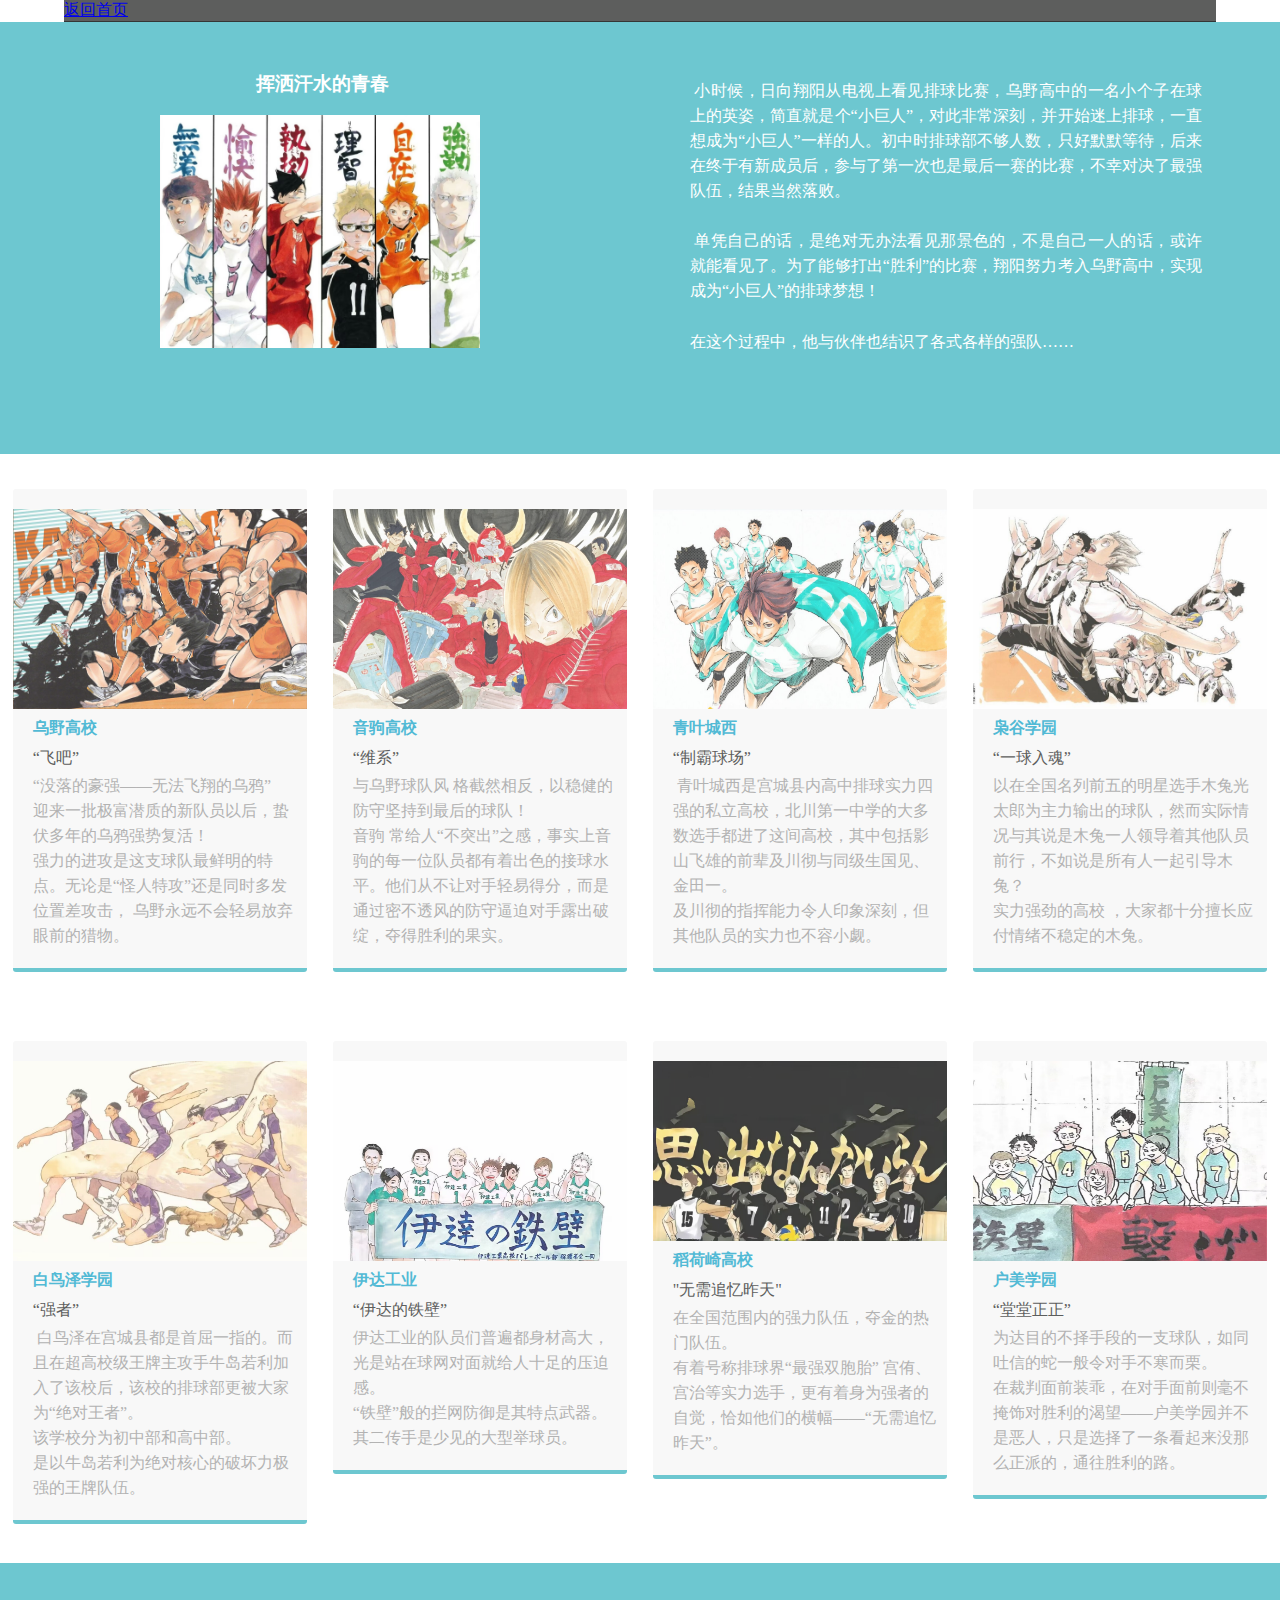
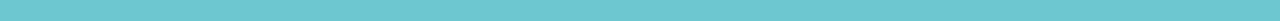
<file: xyx553/web/Untitled-2.html>
<!doctype html>
<html><head>
<meta charset="utf-8">
<meta http-equiv="X-UA-Compatible" content="IE=edge">
<meta name="viewport" content="width=device-width, initial-scale=1">
<title>Light Theme</title>
<link href="../web/simpleGridTemplate.css" rel="stylesheet" type="text/css">
</head>
<body>
<!-- Main Container -->
<div class="container"> 
  <!-- Header -->
  <header class="header">
   <a href="https://66z66z.github.io/fluffy-octo-barnacle/">返回首页</a></div>
  </header>
  <!-- Hero Section -->
  <section class="intro">
    <div class="column">
      <h3>&nbsp;挥洒汗水的青春</h3>
      <img src="../image/49D0FF6298D95C3889BEF01EFF33F331.jpg" alt="" class="profile"> </div>
    <div class="column">
      <p>&nbsp;小时候，日向翔阳从电视上看见排球比赛，乌野高中的一名小个子在球上的英姿，简直就是个“小巨人”，对此非常深刻，并开始迷上排球，一直想成为“小巨人”一样的人。初中时排球部不够人数，只好默默等待，后来在终于有新成员后，参与了第一次也是最后一赛的比赛，不幸对决了最强队伍，结果当然落败。</p>
      <p>&nbsp;单凭自己的话，是绝对无办法看见那景色的，不是自己一人的话，或许就能看见了。为了能够打出“胜利”的比赛，翔阳努力考入乌野高中，实现成为“小巨人”的排球梦想！ </p>
      <p>在这个过程中，他与伙伴也结识了各式各样的强队……&nbsp;</p>
<p>&nbsp;</p>
    </div>
  </section>
  <!-- Stats Gallery Section -->
  <div class="gallery">
    <div class="thumbnail"> <a href="#"><img src="../image/20200804235751_uymqq.jpg" alt="" width="1255" class="cards"/></a>
      <h4>乌野高校</h4>
      <p class="tag">“飞吧”&nbsp;</p>
      <p class="text_column">“没落的豪强——无法飞翔的乌鸦”</p>
      <p class="text_column">迎来一批极富潜质的新队员以后，蛰伏多年的乌鸦强势复活！</p>
<p class="text_column">强力的进攻是这支球队最鲜明的特点。无论是“怪人特攻”还是同时多发位置差攻击， 乌野永远不会轻易放弃眼前的猎物。</p>
</div>
    <div class="thumbnail"> <a href="#"><img src="../image/20221027222946_51a0e.thumb.1000_0.jpeg" alt="" width="1000" class="cards"/></a>
      <h4>音驹高校</h4>
      <p class="tag">“维系”</p>
      <p class="text_column">与乌野球队风 格截然相反，以稳健的防守坚持到最后的球队！</p>
      <p class="text_column">音驹 常给人“不突出”之感，事实上音驹的每一位队员都有着出色的接球水平。他们从不让对手轻易得分，而是通过密不透风的防守逼迫对手露出破绽，夺得胜利的果实。</p>
    </div>
    <div class="thumbnail"> <a href="#"><img src="../image/20210327161657_9cf98.jpg" alt="" width="1000" class="cards"/></a>
      <h4>青叶城西</h4>
      <p class="tag">“制霸球场”</p>
      <p class="text_column">&nbsp;青叶城西是宫城县内高中排球实力四强的私立高校，北川第一中学的大多数选手都进了这间高校，其中包括影山飞雄的前辈及川彻与同级生国见、金田一。</p>
      <p class="text_column">及川彻的指挥能力令人印象深刻，但其他队员的实力也不容小觑。&nbsp;</p>
</div>
    <div class="thumbnail"> <a href="#"><img src="../image/8C43380F45EB27DBFADE32E172C5E08A.jpg" alt="" width="808" class="cards"/></a>
      <h4>枭谷学园</h4>
      <p class="tag">“一球入魂”&nbsp;</p>
      <p class="text_column">以在全国名列前五的明星选手木兔光太郎为主力输出的球队，然而实际情况与其说是木兔一人领导着其他队员前行，不如说是所有人一起引导木兔？</p>
      <p class="text_column">实力强劲的高校 ，大家都十分擅长应付情绪不稳定的木兔。</p>
    </div>
  </div>
  <div class="gallery">
    <div class="thumbnail"> <a href="#"><img src="../image/3DC0F36420AE3A0D8A272046963EBC62.jpg" alt="" width="1080" class="cards"/></a>
      <h4>白鸟泽学园</h4>
      <p class="tag">“强者”</p>
      <p class="text_column">&nbsp;白鸟泽在宫城县都是首屈一指的。而且在超高校级王牌主攻手牛岛若利加入了该校后，该校的排球部更被大家为“绝对王者”。</p>
      <p class="text_column">该学校分为初中部和高中部。</p>
      <p class="text_column">是以牛岛若利为绝对核心的破坏力极强的王牌队伍。&nbsp;</p>
    </div>
    <div class="thumbnail"> <a href="#"><img src="../image/3F8F4B55EBA6CAF194B9778A5A74BBEC.jpg" alt="" width="1079" class="cards"/></a>
      <h4>伊达工业</h4>
      <p class="tag">“伊达的铁壁”</p>
      <p class="text_column">伊达工业的队员们普遍都身材高大，光是站在球网对面就给人十足的压迫感。&nbsp;</p>
      <p class="text_column">“铁壁”般的拦网防御是其特点武器。</p>
      <p class="text_column">其二传手是少见的大型举球员。&nbsp;</p>
    </div>
    <div class="thumbnail"> <a href="#"><img src="../image/4B4DB85B21885D548E57DEF0BBB124AE.jpg" alt="" width="1070" class="cards"/></a>
      <h4>稻荷崎高校</h4>
      <p class="tag">"无需追忆昨天"</p>
      <p class="text_column">在全国范围内的强力队伍，夺金的热门队伍。</p>
      <p class="text_column">有着号称排球界“最强双胞胎” 宫侑、宫治等实力选手，更有着身为强者的自觉，恰如他们的横幅——“无需追忆昨天”。</p>
    </div>
    <div class="thumbnail"> <a href="#"><img src="../image/AF4EF1C38331F5E4A964581ABF8E4869.jpg" alt="" width="980" class="cards"/></a>
      <h4>户美学园</h4>
      <p class="tag">“堂堂正正”</p>
      <p class="text_column">为达目的不择手段的一支球队，如同吐信的蛇一般令对手不寒而栗。</p>
      <p class="text_column">在裁判面前装乖，在对手面前则毫不掩饰对胜利的渴望——户美学园并不是恶人，只是选择了一条看起来没那么正派的，通往胜利的路。&nbsp;</p>
    </div>
  </div>
  <!-- Footer Section -->
  <!-- Copyrights Section -->
  <div class="copyright"><strong>&nbsp;</strong></div>
</div>
<!-- Main Container Ends -->
</body>
</html>
</file>
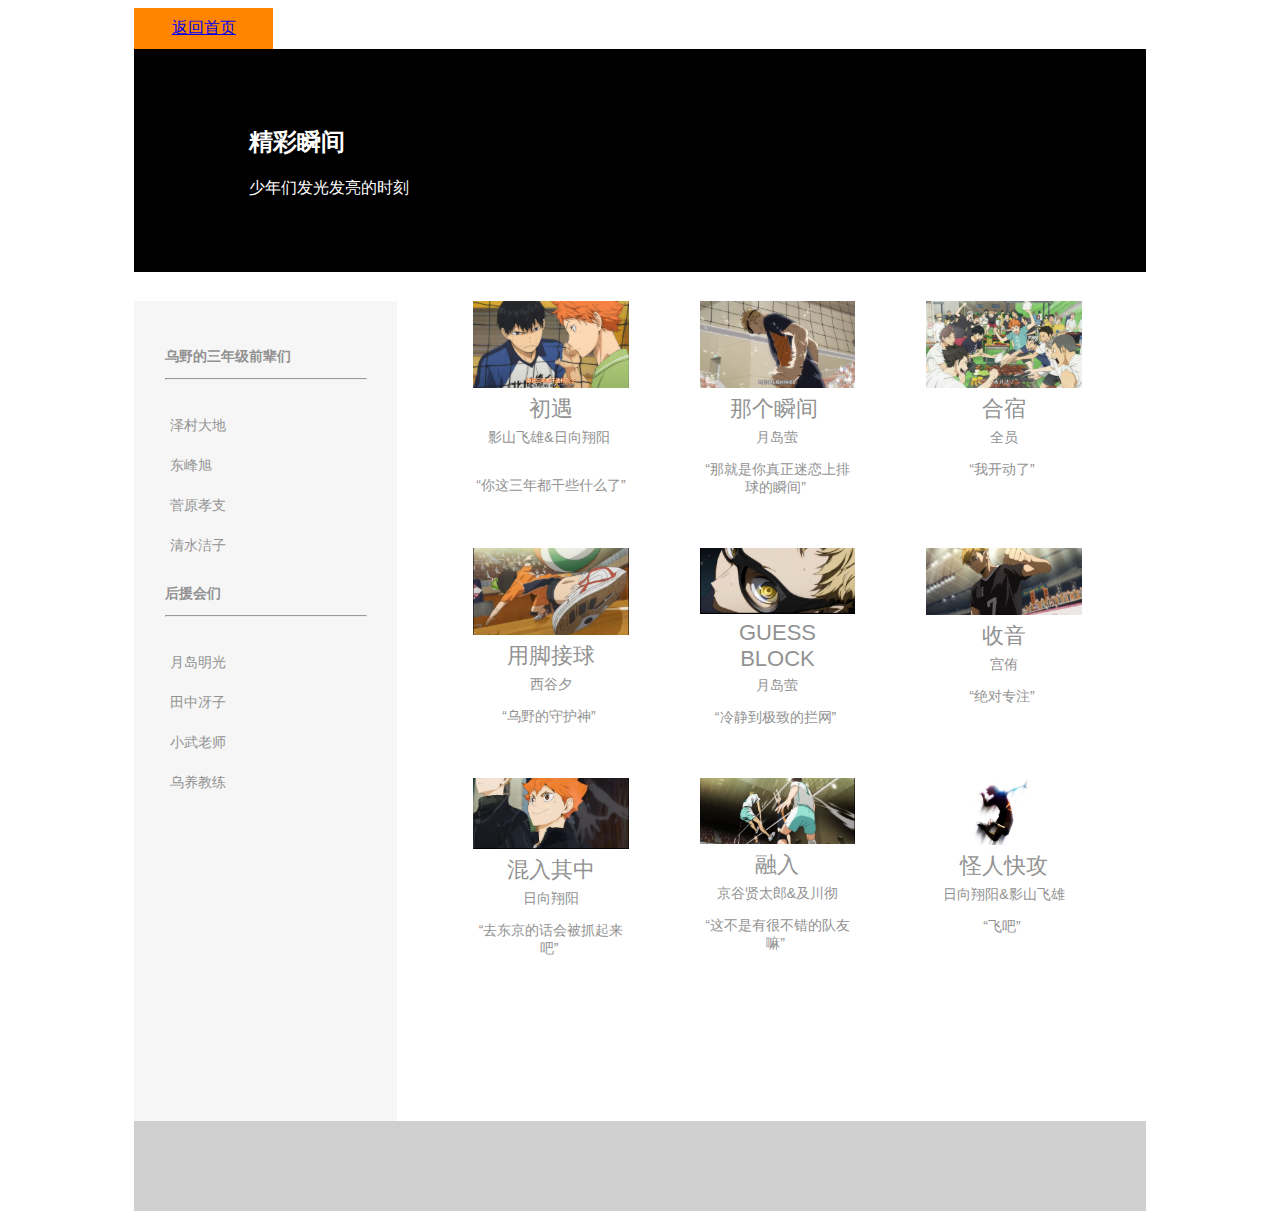
<file: xyx553/web/Untitled-5.html>
<!doctype html>
<html>
<head>
<meta charset="utf-8">
<title>eCommerce template By Adobe Dreamweaver</title>
<meta name="viewport" content="width=device-width, initial-scale=1">
<link href="../web/eCommerceStyle.css" rel="stylesheet" type="text/css">
<!--The following script tag downloads a font from the Adobe Edge Web Fonts server for use within the web page. We recommend that you do not modify it.-->
<script>var __adobewebfontsappname__="dreamweaver"</script><script src="http://use.edgefonts.net/montserrat:n4:default;source-sans-pro:n2:default.js" type="text/javascript"></script>
</head>

<body>
<div id="mainWrapper">
  <header> 
    <!-- This is the header content. It contains Logo and links -->
   <div id="logo"> 
      <!-- <img src="logoImage.png" alt="sample logo"> -->
      <!-- Company Logo text -->
      <a href="https://66z66z.github.io/fluffy-octo-barnacle/"> 返回首页</a></div>
</header>
  <section id="offer"> 
    <!-- The offer section displays a banner text for promotions -->
    <h2>精彩瞬间&nbsp;</h2>
    <p>少年们发光发亮的时刻&nbsp;</p>
  </section>
  <div id="content">
    <section class="sidebar"> 
      <!-- This adds a sidebar with 1 searchbox,2 menusets, each with 4 links -->
      
      <div id="menubar">
        <nav class="menu">
          <h2>
            <!-- Title for menuset 1 -->
            乌野的三年级前辈们</h2>
          <hr>
          <ul>
            <!-- List of links under menuset 1 -->
            <li><a href="#" title="Link">泽村大地</a></li>
            <li><a href="#" title="Link">东峰旭</a></li>
            <li><a href="#" title="Link">菅原孝支</a></li>
            <li class="notimp"><!-- notimp class is applied to remove this link from the tablet and phone views --><a href="#"  title="Link">清水洁子&nbsp;</a></li>
          </ul>
        </nav>
        <nav class="menu">
          <h2>后援会们 </h2>
          <!-- Title for menuset 2 -->
          <hr>
          <ul>
            <!--List of links under menuset 2 -->
            <li><a href="#" title="Link">月岛明光</a></li>
            <li><a href="#" title="Link">田中冴子</a></li>
            <li><a href="#" title="Link">小武老师</a></li>
            <li class="notimp"><!-- notimp class is applied to remove this link from the tablet and phone views --><a href="#" title="Link">乌养教练</a></li>
          </ul>
        </nav>
      </div>
    </section>
    <section class="mainContent">
      <div class="productRow"><!-- Each product row contains info of 3 elements -->
        <article class="productInfo"><!-- Each individual product description -->
          <div><img alt="sample" src="../image/4e408829f82a7f425808c6dbb4281abd856c2f5e.jpg"></div>
          <p class="price">初遇</p>
          <p class="productContent">影山飞雄&amp;日向翔阳&nbsp;
          </p>
          <p class="productContent">“你这三年都干些什么了”</p>
<div class="thumbnail" type="button" name="button" value="Buy">
        </article>
        <article class="productInfo"><!-- Each individual product description -->
          <div><img alt="sample" src="../image/609ef25e291ef13f5dcd7d13173d275be8038a64。jpg.png"></div>
          <p class="price">那个瞬间&nbsp;</p>
          <p class="productContent">月岛萤</p>
          <p class="productContent">“那就是你真正迷恋上排球的瞬间”&nbsp;</p>
        </article>
        <article class="productInfo"> <!-- Each individual product description -->
          <div><img alt="sample" src="../image/20160804181536_vNRB8.jpeg"></div>
          <p class="price">合宿</p>
          <p class="productContent">全员</p>
          <p class="productContent">“我开动了”&nbsp;
          </p>
        </article>
      </div>
      <div class="productRow"> 
        <!-- Each product row contains info of 3 elements -->
        <article class="productInfo"> <!-- Each individual product description -->
          <div><img alt="sample" src="../image/AB52D374BDC69675E85E8112465634DD.jpg"></div>
          <p class="price">用脚接球</p>
          <p class="productContent">西谷夕</p>
          <p class="productContent">“乌野的守护神”&nbsp;</p>
        </article>
        <article class="productInfo"> <!-- Each individual product description -->
          <div><img alt="sample" src="../image/A9BA46505E73380363E6FD42EEB4F368.jpg"></div>
          <p class="price">GUESS BLOCK</p>
          <p class="productContent">月岛萤</p>
          <p class="productContent">“冷静到极致的拦网”&nbsp;</p>
        </article>
        <article class="productInfo"><!-- Each individual product description -->
          <div><img alt="sample" src="../image/DCF09C6C35979198C03C8729C4EB49EE.jpg"></div>
          <p class="price">收音</p>
          <p class="productContent">宫侑</p>
          <p class="productContent">“绝对专注”&nbsp;
          </p>
        </article>
      </div>
      <div class="productRow">
        <article class="productInfo"> <!-- Each individual product description -->
          <div><img alt="sample" src="../image/B0D4C54BA87EE079C505A5998BD0C588.jpg"></div>
          <p class="price">混入其中</p>
          <p class="productContent">日向翔阳</p>
          <p class="productContent">“去东京的话会被抓起来吧”&nbsp;</p>
        </article>
        <article class="productInfo"><!-- Each individual product description -->
          <div><img alt="sample" src="../image/4B8B221C249675D6FFD706105435596E.jpg"></div>
          <p class="price">融入</p>
          <p class="productContent">京谷贤太郎&amp;及川彻</p>
          <p class="productContent">“这不是有很不错的队友嘛”&nbsp;</p>
        </article>
        <article class="productInfo"><!-- Each individual product description -->
          <div><img alt="sample" src="../image/CE649F4B23316EAFB65ADA29990FA5E9.jpg"></div>
          <p class="price">怪人快攻</p>
          <p class="productContent">日向翔阳&amp;影山飞雄</p>
          <p class="productContent">“飞吧”&nbsp;
          </p>
        </article>
      </div>
    </section>
  </div>
  <footer> 
    <!-- This is the footer with default 3 divs -->
    <div> </div>
    <div> </div>
    <div class="footerlinks">
      <p>&nbsp;</p>
</div>
  </footer>
</div>
</body>
</html>
</file>
<file: xyx553/web/multiColumnTemplate.css>
@charset "UTF-8";
.container {
	background-color: #FFFFFF;
	width: 90%;
	margin-left: auto;
	margin-right: auto;
	border-bottom-width: 0px;
	padding-left: 0px;
	padding-top: 0px;
	padding-right: 0px;
	padding-bottom: 0px;
}
.row {
	width: 100%;
	margin-top: 0px;
	margin-right: 0px;
	margin-bottom: 0px;
	margin-left: 0px;
	padding-top: 0px;
	padding-right: 0px;
	padding-bottom: 0px;
	padding-left: 0px;
	display: inline-block
}
.row.blockDisplay {
	display: block;
}
.column_half {
	width: 50%;
	float: left;
	margin-top: 0px;
}
.columns {
	width: 25%;
	float: left;
	font-family: "Source Sans Pro";
	color: #A5A5A5;
	line-height: 24px;
	padding-top: 10px;
	padding-bottom: 10px;
	text-align: justify;
	margin-top: 15px;
	margin-bottom: 15px;
	padding-left: 0px;
	padding-right: 0px;
	margin-left: 0px;
	margin-right: 0px;
}
.row .columns p {
	padding-left: 10%;
	padding-right: 10%;
}
.container .columns h5 {
	text-align: center;
	color: #FF8400;
}
.container .columns h4 {
	text-align: center;
	color: #FF8400;
}
.primary_header {
	width: 100%;
	background-color:#FF8400;
	padding-top: 10px;
	padding-bottom: 10px;
	clear: left;
	border-bottom: 2px solid #2C9AB7;
}
.secondary_header {
	width: 100%;
	padding-top: 50px;
	padding-bottom: 50px;
	background-color: #000000;
	clear: left;
}
.third_header {
	width: 100%;
	background-color:#7F7F7F;
	padding-top: 10px;
	padding-bottom: 10px;
	clear: left;
	border-bottom: 2px solid #2C9AB7;
}
.fourth_header {
	width: 100%;
	background-color:#EBA142;
	padding-top: 10px;
	padding-bottom: 10px;
	clear: left;
	border-bottom: 2px solid #FF8400;
}
.container .secondary_header ul {
	margin-top: 0%;
	margin-right: auto;
	margin-bottom: 0px;
	margin-left: auto;
	padding-top: 0px;
	padding-right: 0px;
	padding-bottom: 15px;
	padding-left: 0px;
	width: 100%;
}
.secondary_header ul li {
	list-style: none;
	float: left;
	margin-right: auto;
	margin-top: 0px;
	font-family: "Source Sans Pro";
	font-weight: normal;
	color: #FFFFFF;
	letter-spacing: 1px;
	margin-left: auto;
	text-align: center;
	width: 16%;
	transition: all 0.3s linear;
}
.secondary_header ul li:hover {
	color: #717070;
	cursor: pointer;
}
.left_article {
	background-color: #FFFFFF;
	width: 60%;
	float: left;
	font-family: "Source Sans Pro";
	color: #343434;
	padding-bottom: 15px;
}
.noDisplay {
	display: none;
}
.container .left_article h3 {
	padding-left: 5%;
	padding-right: 5%;
	margin-top: 5%;
	color: #717070;
	font-weight: bold;
	text-transform: uppercase;
}
.container .left_article p {
	padding-left: 5%;
	padding-right: 5%;
	text-align: justify;
	line-height: 24px;
	margin-top: 30px;
	margin-bottom: 15px;
	color: #B3B3B3;
}
.right_article {
	width: 40%;
	float: left;
	background-color: #F6F6F6;
}
.container .right_article ul {
	margin-top: 0px;
	margin-right: 0px;
	margin-bottom: 0px;
	margin-left: 0px;
	padding-top: 0px;
	padding-right: 0px;
	padding-bottom: 0px;
	padding-left: 0px;
}
.right_article ul li {
	font-family: "Source Sans Pro";
	list-style: none;
	text-align: center;
	background-color: #B3B3B3;
	width: 90%;
	margin-left: auto;
	margin-right: auto;
	margin-top: 10px;
	margin-bottom: 10px;
	padding-top: 15px;
	padding-bottom: 15px;
	color: #FFFFFF;
	font-weight: bold;
	border-radius: 0px;
	transition: all 0.3s linear;
	border-left: 5px solid #717070;
}
.right_article ul li:hover {
	background-color: #717070;
	cursor: pointer;
}
.footer {
    background-color: #717070;
    text-align: center;
}
.title {
    font-weight: bold;
    font-style: oblique;
    font-family: "Source Sans Pro";
    text-align: center;
    color: #000000;
}
.placeholder {
	/* [disabled]max-width: 400px;
*/
	/* [disabled]max-height: 200px;
*/
	width: 100%;
	padding-top: 100px;
	/* [disabled]padding-left: 19px;
*/
	padding-bottom: 30px;
	height: 100%;
}
.left_half {
	background-color: #FF8400;
}
.container .column_half.left_half h2 {
    color: #000000;
    font-family: "Source Sans Pro";
    text-align: right;
}
.right_half {
	background-color: #FF8400;
	color: #000000;
	font-family: "Source Sans Pro";
	text-align: center;
	font-weight: bold;
}
.column_title {
    padding-top: 25px;
    padding-bottom: 25px;
    text-align: left;
}
.copyright {
	text-align: center;
	background-color:#FFA441;
	color: #000000;
	text-transform: uppercase;
	font-weight: lighter;
	letter-spacing: 2px;
	border-top-width: 2px;
	font-family: "Source Sans Pro";
}
body {
	margin-top: 0px;
	margin-right: 0px;
	margin-bottom: 0px;
	margin-left: 0px;
}

@media (max-width: 320px) {
.secondary_header ul li {
	float: none;
	margin-top: 28px;
	margin-left: 0px;
	width: 100%;
}
.container .secondary_header ul {
	margin-top: 0px;
	margin-right: 0px;
	margin-bottom: 0px;
	margin-left: 0px;
	padding-top: 0px;
	padding-right: 0px;
	padding-bottom: 0px;
	padding-left: 0px;
	height: auto;
	width: 100%;
	text-align: center;
}
.secondary_header {
	margin-top: 0px;
	margin-right: 0px;
	margin-bottom: 0px;
	margin-left: 0px;
	padding-top: 1px;
	padding-bottom: 40px;
}
.left_article {
	width: 100%;
	height: auto;
}
.right_article {
	width: 100%;
	height: auto;
}
.placeholder {
	width: 100%;
	margin-top: 22PX;
	margin-right: 0px;
	margin-bottom: 22PX;
	margin-left: 0px;
	padding-top: 0px;
	padding-right: 0px;
	padding-bottom: 0px;
	padding-left: 0px;
	max-width: 400px;
	max-height: 200px;
	height: auto;
}
.columns {
	width: 100%;
	margin-top: 0px;
	margin-right: 0px;
	margin-bottom: 0px;
	margin-left: 0px;
	padding-top: 0PX;
	padding-right: 0PX;
	padding-bottom: 0PX;
	padding-left: 0PX;
}
.columns p {
	padding-left: 10px;
	padding-right: 10px;
}
.column_half.left_half {
	width: 100%;
}
.column_half.right_half {
	width: 100%;
}
.copyright {
	padding-top: 25px;
	padding-bottom: 0px;
	margin-bottom: 0px;
}
.container .left_article h3 {
	margin-top: 30px;
}
.social .social_icon img {
	width: 80%;
}
.container .secondary_header {
}
}

@media (min-width: 321px) and (max-width: 768px) {
.secondary_header ul li {
	float: none;
	margin-top: 28px;
	margin-left: 0px;
	width: 100%;
}
.container .secondary_header ul {
	margin-top: 0px;
	margin-right: 0px;
	margin-bottom: 0px;
	margin-left: 0px;
	padding-top: 0px;
	padding-right: 0px;
	padding-bottom: 0px;
	padding-left: 0px;
	height: auto;
	width: 100%;
	text-align: center;
}
.secondary_header {
	margin-top: 0px;
	margin-right: 0px;
	margin-bottom: 0px;
	margin-left: 0px;
	padding-top: 1px;
	padding-bottom: 40px;
}
.left_article {
	width: 100%;
	height: auto;
}
.right_article {
	width: 100%;
	height: auto;
	padding-bottom: 25px;
}
.placeholder {
	margin-top: 0px;
	margin-right: 0px;
	margin-bottom: 0px;
	margin-left: 0px;
	padding-top: 0px;
	padding-right: 0px;
	padding-bottom: 0px;
	padding-left: 0px;
	width: 100%;
	max-width: 100%;
	height: auto;
	max-height: 100%;
}
.columns {
	width: 100%;
	margin-top: 6px;
	margin-right: 0px;
	margin-bottom: 6px;
	margin-left: 0px;
	padding-top: 0px;
	padding-right: 0px;
	padding-bottom: 0px;
	padding-left: 0px;
}
.columns p {
	padding-left: 14px;
	padding-right: 14px;
}
.column_half.left_half {
	width: 100%;
}
.column_half.right_half {
	width: 100%;
}
}

@media (min-width: 769px) and (max-width: 1000px) {
.secondary_header {
	overflow: auto;
	padding-top: 30px;
	padding-bottom: 30px;
}
.secondary_header ul li {
	margin-top: 10px;
	margin-right: 7%;
	margin-bottom: 10px;
	margin-left: 7%;
}
.left_article {
	height: auto;
}
.right_article {
	height: auto;
	padding-bottom: 27px;
}
.placeholder {
	width: 100%;
	margin-left: 0px;
	margin-right: 0px;
	padding-left: 0px;
	padding-right: 0px;
}
.columns {
	width: 50%;
	float: left;
	padding-left: 0px;
	padding-top: 0px;
	padding-right: 0px;
	padding-bottom: 0px;
}
.container .columns p {
	padding-left: 25px;
	padding-right: 25px;
}
}

@media (min-width: 1001px) {
}
.thumbnail {
	width: 100px;
	border-radius: 200px;
	height: 100px;
	margin-left: auto;
}
.thumbnail_align {
	text-align: center;
}
.social {
	text-align: center;
	margin-right: 0px;
	margin-bottom: 0px;
	margin-left: 0px;
	width: 100%;
	background-color: #414141;
	clear: both;
	overflow: auto;
}
.social_icon {
	width: 25%;
	text-align: center;
	float: left;
	transition: all 0.3s linear;
	line-height: 0px;
	padding-top: 7px;
}
.container .social .social_icon:hover {
	cursor: pointer;
	opacity: 0.5;
}
#menu {
}
.哈哈 {
}
</file>
<file: xyx553/image/BlogPostAssets/styles/blogPostStyle.css>
@charset "UTF-8";
#mainwrapper header {
	/*Header */
	background-color: rgba(208,207,207,1.00);
	overflow: auto;
	font-family: montserrat, sans-serif;
	font-style: normal;
	font-weight: 400;
}
#mainwrapper header #logo {
	/* Company Logo text */
	width: 28%;
	float: left;
	padding-left: 2%;
	padding-top: 12px;
	padding-bottom: 12px;
	color: rgba(146,146,146,1.00);
}
#mainwrapper header nav {
	/*Nav bar containing links in header */
	text-align: right;
	padding-top: 12px;
	padding-bottom: 12px;
	padding-right: 2%;
	width: 68%;
	float: left;
	color: rgba(146,146,146,1.00);
}
header nav a {
	/* Links in header */
	padding-right: 2%;
}
#content #mainContent h1, #content #mainContent h2 {
	/* Styling for main headings */
	color: rgba(146,146,146,1.00);
}
#content #mainContent h3 {
	/*Captions ot Taglines */
	font-family: source-sans-pro, sans-serif;
	font-style: normal;
	font-weight: 200;
	color: rgba(146,146,146,1.00);
}
#content #mainContent #bannerImage {
	/*Container for main banner image */
	width: 100%;
	background-color: rgba(208,207,207,1.00);
}
#content #mainContent p {
	/* All paragraphs under maincontent */
	color: rgba(146,146,146,1.00);
	font-family: source-sans-pro, sans-serif;
	font-style: normal;
	font-weight: 200;
	text-align: justify;
}
#content #mainContent #authorInfo {
	/* Author info section */
	background-color: rgba(208,207,207,1.00);
}
#content #mainContent #authorInfo h2, #content #mainContent #authorInfo p {
	color: rgba(255,255,255,1.00);
	padding-left: 2%;
	padding-top: 11px;
}
#content #mainContent #authorInfo p {
	color: rgba(255,255,255,1.00);
	padding-left: 2%;
	padding-top: 0px;
	padding-bottom: 11px;
	padding-right: 2%;
}
footer article {
	/* Footer articles */
	width: 46%;
	float: left;
	padding-left: 2%;
	padding-right: 2%;
	text-align: justify;
	font-family: source-sans-pro, sans-serif;
	font-style: normal;
	font-weight: 200;
	color: rgba(146,146,146,1.00);
}
footer article h3 {
	/* Footer article titles */
	text-align: center;
	font-family: montserrat, sans-serif;
	font-style: normal;
	font-weight: 400;
}
#mainContent {
	/* Container for the blog post in individal blog view */
	padding-left: 2%;
	width: 71%;
	float: left;
	padding-right: 2%;
	padding-top: 41px;
}
#mainwrapper #content #sidebar {
	/* Sidebar*/
	width: 19%;
	padding-left: 2%;
	padding-right: 2%;
	float: left;
	background-color: rgba(246,246,246,1.00);
	margin-top: 150px;
	padding-top: 32px;
}
#mainwrapper {
	/* Container of all content */
	width: 80%;
	overflow: auto;
	margin-left: 10%;
}
#content #sidebar input {
	/* Search box in sidebar */
	width: 98%;
	height: 32px;
}
#content #sidebar #adimage {
	/* Container for Image in sidebar */
	width: 100%;
	background-color: rgba(208,207,207,1.00);
	margin-top: 46px;
	float: none;
	overflow: auto;
}
nav ul li {
	list-style-type: none;
	padding-top: 8px;
	padding-bottom: 8px;
}
nav ul {
	padding-left: 0%;
}
nav ul li a {
	color: rgba(146,146,146,1.00);
	text-decoration: none;
}
#footerbar {
	/* Footer bar at the bottom of the page */
	height: 18px;
	clear: both;
	background-color: rgba(208,207,207,1.00);
	width: 100%;
}
footer {
	/* Container for footer artices */
	width: 71%;
	padding-left: 2%;
	padding-right: 2%;
}
.notOnDesktop {
	/*element to be displayed only in mobile view and tabet view */
	display: none;
}
#mainContent #bannerImage img {
	/* Actual banner image */
	width: 100%;
}
#sidebar #adimage img {
	/* Image in sidebar */
	width: 100%;
	float: left;
}
#mainwrapper header nav a {
	/* Links in header */
	color: rgba(146,146,146,1.00);
	text-decoration: none;
}

/* Tablet view */
@media screen and (max-width:769px) {
.notOnDesktop {
	/* Search box shown only in mobile view and Tablet view */
	display: block;
	text-align: right;
	padding-right: 8px;
	padding-top: 8px;
	padding-bottom: 8px;
	width: 96%;
}
#content .notOnDesktop input {
	height: 28px;
}
#mainContent {
	/* Container for the blog post */
	padding-top: 0px;
	float: none;
	width: 96%;
}
#sidebar input {
	/* Search box in sidebar */
	display: none;
}
#mainwrapper #content #sidebar {
	/* Sidebar*/
	float: none;
	width: 92%;
	padding-top: 13px;
	overflow: auto;
	margin-top: 3px;
	margin-left: 2%;
	padding-bottom: 13px;
}
#content #sidebar #adimage {
	/* Image in sidebar */
	width: 60%;
	margin-top: 0px;
	float: left;
}
#content #sidebar nav {
	/* Navigation links in sidebar */
	width: 36%;
	float: left;
	padding-left: 4%;
}
#sidebar nav ul {
	margin-top: 0px;
}
footer {
	/* Footer region */
	width: 96%;
	padding-left: 2%;
	padding-right: 2%;
}
#content footer article {
	/*Each footer article */
	width: 46%;
}
#mainwrapper header {
	/* Header */
	width: 100%;
}
}

/* Mobile view */
@media screen and (max-width:480px) {
#mainwrapper header #logo {
	/* Company Logo text in header */
	width: 96%;
	margin-left: 2%;
}
#mainwrapper header nav {
	/*navigation links in header */
	text-align: center;
	background-color: rgba(255,255,255,1.00);
	width: 98%;
}
#content #sidebar #adimage {
	/* Container for image in sidebar */
	width: 100%;
}
#content #sidebar nav {
	/* Navigation bar for links in sidebar */
	width: 96%;
	padding-top: 7px;
}
#sidebar nav ul li {
	display: inline-block;
	width: 32%;
	text-align: center;
}
#mainwrapper #content #sidebar {
	/* sidebar */
	padding-bottom: 0px;
}
#content .notOnDesktop {
	/* Search box shown only in mobile and tablet view */
	width: 100%;
	text-align: center;
	padding-left: 0px;
	padding-right: 0px;
}
#content .notOnDesktop input {
	width: 80%;
	text-align: center;
}
#content #mainContent h3 {
	/* Title under maincontent, if any */
	font-size: 14px;
}
#content footer article {
	/* Each foter article */
	width: 96%;
}
}
</file>
<file: xyx553/web/blogPostStyle.css>
@charset "UTF-8";
#mainwrapper header {
	/*Header */
	background-color:#FF8400;
	overflow: auto;
	font-family: montserrat, sans-serif;
	font-style: normal;
	font-weight: 400;
}
#mainwrapper header #logo {
	/* Company Logo text */
	width: 28%;
	float: left;
	padding-left: 2%;
	padding-top: 12px;
	padding-bottom: 12px;
	color:#000000
}
#mainwrapper header nav {
	/*Nav bar containing links in header */
	text-align: right;
	padding-top: 12px;
	padding-bottom: 12px;
	padding-right: 2%;
	width: 68%;
	float: left;
	color: rgba(146,146,146,1.00);
}
header nav a {
	/* Links in header */
	padding-right: 2%;
}
#content #mainContent h1, #content #mainContent h2 {
	/* Styling for main headings */
	color: rgba(146,146,146,1.00);
}
#content #mainContent h3 {
	/*Captions ot Taglines */
	font-family: source-sans-pro, sans-serif;
	font-style: normal;
	font-weight: 200;
	color: rgba(146,146,146,1.00);
}
#content #mainContent #bannerImage {
	/*Container for main banner image */
	width: 100%;
	background-color: rgba(208,207,207,1.00);
}
#content #mainContent p {
	/* All paragraphs under maincontent */
	color: rgba(146,146,146,1.00);
	font-family: source-sans-pro, sans-serif;
	font-style: normal;
	font-weight: 200;
	text-align: justify;
}
#content #mainContent #authorInfo {
	/* Author info section */
	background-color: rgba(208,207,207,1.00);
}
#content #mainContent #authorInfo h2, #content #mainContent #authorInfo p {
	color: rgba(255,255,255,1.00);
	padding-left: 2%;
	padding-top: 11px;
}
#content #mainContent #authorInfo p {
	color: rgba(255,255,255,1.00);
	padding-left: 2%;
	padding-top: 0px;
	padding-bottom: 11px;
	padding-right: 2%;
}
footer article {
	/* Footer articles */
	width: 46%;
	float: left;
	padding-left: 2%;
	padding-right: 2%;
	text-align: justify;
	font-family: source-sans-pro, sans-serif;
	font-style: normal;
	font-weight: 200;
	color: rgba(146,146,146,1.00);
}
footer article h3 {
	/* Footer article titles */
	text-align: center;
	font-family: montserrat, sans-serif;
	font-style: normal;
	font-weight: 400;
}
#mainContent {
	/* Container for the blog post in individal blog view */
	padding-left: 2%;
	width: 71%;
	float: left;
	padding-right: 2%;
	padding-top: 41px;
}
#mainwrapper #content #sidebar {
	/* Sidebar*/
	width: 19%;
	padding-left: 2%;
	padding-right: 2%;
	float: left;
	background-color: rgba(246,246,246,1.00);
	margin-top:120px;
	padding-top: 32px;
}
#mainwrapper {
	/* Container of all content */
	width: 80%;
	overflow: auto;
	margin-left: 10%;
}
#content #sidebar input {
	/* Search box in sidebar */
	width: 98%;
	height: 32px;
}
#content #sidebar #adimage {
	/* Container for Image in sidebar */
	width: 100%;
	background-color: rgba(208,207,207,1.00);
	margin-top:160px;
	float: none;
	overflow: auto;
}
nav ul li {
	list-style-type: none;
	padding-top: 8px;
	padding-bottom: 8px;
}
nav ul {
	padding-left: 0%;
}
nav ul li a {
    color: rgba(146,146,146,1.00);
    text-decoration: none;
    text-align: center;
}
#footerbar {
	/* Footer bar at the bottom of the page */
	height: 18px;
	clear: both;
	background-color: rgba(208,207,207,1.00);
	width: 100%;
}
footer {
	/* Container for footer artices */
	width: 71%;
	padding-left: 2%;
	padding-right: 2%;
}
.notOnDesktop {
	/*element to be displayed only in mobile view and tabet view */
	display: none;
}
#mainContent #bannerImage img {
	/* Actual banner image */
	width: 100%;
}
#sidebar #adimage img {
	/* Image in sidebar */
	width: 100%;
	float: left;
}
#mainwrapper header nav a {
	/* Links in header */
	color: rgba(146,146,146,1.00);
	text-decoration: none;
}

/* Tablet view */
@media screen and (max-width:769px) {
.notOnDesktop {
	/* Search box shown only in mobile view and Tablet view */
	display: block;
	text-align: right;
	padding-right: 8px;
	padding-top: 8px;
	padding-bottom: 8px;
	width: 96%;
}
#content .notOnDesktop input {
	height: 28px;
}
#mainContent {
	/* Container for the blog post */
	padding-top: 0px;
	float: none;
	width: 96%;
}
#sidebar input {
	/* Search box in sidebar */
	display: none;
}
#mainwrapper #content #sidebar {
	/* Sidebar*/
	float: none;
	width: 92%;
	padding-top: 13px;
	overflow: auto;
	margin-top: 3px;
	margin-left: 2%;
	padding-bottom: 13px;
}
#content #sidebar #adimage {
	/* Image in sidebar */
	width: 60%;
	margin-top: 0px;
	float: left;
}
#content #sidebar nav {
	/* Navigation links in sidebar */
	width: 36%;
	float: left;
	padding-left: 4%;
}
#sidebar nav ul {
	margin-top: 0px;
}
footer {
	/* Footer region */
	width: 96%;
	padding-left: 2%;
	padding-right: 2%;
}
#content footer article {
	/*Each footer article */
	width: 46%;
}
#mainwrapper header {
	/* Header */
	width: 100%;
}
}

/* Mobile view */
@media screen and (max-width:480px) {
#mainwrapper header #logo {
	/* Company Logo text in header */
	width: 96%;
	margin-left: 2%;
}
#mainwrapper header nav {
	/*navigation links in header */
	text-align: center;
	background-color: rgba(255,255,255,1.00);
	width: 98%;
}
#content #sidebar #adimage {
	/* Container for image in sidebar */
	width: 100%;
}
#content #sidebar nav {
	/* Navigation bar for links in sidebar */
	width: 96%;
	padding-top: 7px;
}
#sidebar nav ul li {
	display: inline-block;
	width: 32%;
	text-align: center;
}
#mainwrapper #content #sidebar {
	/* sidebar */
	padding-bottom: 0px;
}
#content .notOnDesktop {
	/* Search box shown only in mobile and tablet view */
	width: 100%;
	text-align: center;
	padding-left: 0px;
	padding-right: 0px;
}
#content .notOnDesktop input {
	width: 80%;
	text-align: center;
}
#content #mainContent h3 {
	/* Title under maincontent, if any */
	font-size: 14px;
}
#content footer article {
	/* Each foter article */
	width: 96%;
}
}
</file>
<file: xyx553/web/simpleGridTemplate.css>
@charset "UTF-8";
/* Body */
body {
	font-family: Cambria, "Hoefler Text", "Liberation Serif", Times, "Times New Roman", serif;
	background-color: #FFFFFF;
	margin: 0;
}
/* Container */
.container {
	width: 90%;
	margin-left: auto;
	margin-right: auto;
	background-color: #FFFFFF;
}
/* Header */
header {
	width: 100%;
	height: 8%;
	background-color: #5D5E5D;
	border-bottom: 1px solid #353635;
}
.logo {
	color: #fff;
	font-weight: bold;
	margin-left: auto;
	letter-spacing: 4px;
	margin-right: auto;
	text-align: center;
	padding-top: 15px;
	line-height: 2em;
	font-size: 22px;
}
.hero_header {
	color: #FFFFFF;
	text-align: center;
	margin: 0;
	letter-spacing: 4px;
}
/* About Section */
.text_column {
	width: 90%;
	text-align: left;
	font-weight: lighter;
	line-height: 25px;
	float: left;
	padding-left: 20px;
	padding-right: 20px;
	color: #A3A3A3;
}
.gallery {
	clear: both;
	display: inline-block;
	width: 100%;
	background-color: #FFFFFF;
	/* [disabled]min-width: 400px;
*/
	padding-bottom: 35px;
	padding-top: 0px;
	margin-top: -5px;
	margin-bottom: 0px;
}
.thumbnail {
	width: 23%;
	text-align: center;
	float: left;
	margin-top: 35px;
	background-color: #F8F8F8;
	padding-bottom: 20px;
	margin-left: 1%;
	margin-right: 1%;
	border-radius: 3px;
	padding-top: 20px;
	border-bottom: 4px solid #6DC7D0;
}
.gallery .thumbnail h4 {
	margin-top: 5px;
	margin-bottom: 5px;
	color: #52BAD5;
	text-align: left;
	padding-left: 20px;
	padding-right: 20px;
}
.gallery .thumbnail p {
	margin: 0;
	color: #B3B3B3;
	text-align: left;
	padding-left: 20px;
}
/* More info */
.intro {
	background-color: #FFFFFF;
	padding-bottom: 35px;
}
.column {
	width: 50%;
	text-align: center;
	padding-top: 30px;
	float: left;
}
.intro .column h3 {
	color: #FFFFFF;
	text-align: center;
}
.intro .column p {
	color: #FFFFFF;
}
.cards {
	width: 100%;
	height: auto;
	max-width: 400px;
	max-height: 200px;
	opacity: 0.8;
}
.intro .column p {
	padding-left: 30px;
	padding-right: 30px;
	text-align: justify;
	line-height: 25px;
	font-weight: lighter;
	margin-left: 20px;
	margin-right: 20px;
	width: 80%;
	margin-top: 4%;
}
.button {
	width: 200px;
	margin-top: 40px;
	margin-right: auto;
	margin-bottom: auto;
	margin-left: auto;
	padding-top: 20px;
	padding-right: 10px;
	padding-bottom: 20px;
	padding-left: 10px;
	text-align: center;
	vertical-align: middle;
	border-radius: 0px;
	text-transform: uppercase;
	font-weight: bold;
	letter-spacing: 2px;
	border: 3px solid #FFFFFF;
	color: #FFFFFF;
	transition: all 0.3s linear;
}
.button:hover {
	background-color: #6DC7D0;
	color: #FFFFFF;
	cursor: pointer;
}
.copyright {
	text-align: center;
	padding-top: 20px;
	padding-bottom: 20px;
	background-color:#6DC7D0;
	color: #FFFFFF;
	text-transform: uppercase;
	font-weight: lighter;
	letter-spacing: 2px;
	border-top-width: 2px;
}
footer {
	background-color: #6DC7D0;
	padding-top: 60px;
	padding-bottom: 60PX;
}
.intro {
	display: inline-block;
	background-color: #6DC7D0;
}
.profile {
	width: 50%;
}
.gallery .thumbnail .tag {
	color: #5D5E5D;
	padding-bottom: 4px;
	padding-top: 4px;
	text-align: left;
	padding-left: 20px;
	padding-right: 20px;
}

/* Mobile */
@media (max-width: 320px) {
.logo {
	width: 100%;
	text-align: center;
	margin-top: 13px;
	margin-right: 0px;
	margin-bottom: 0px;
	margin-left: 0px;
}
.text_column {
	width: 100%;
	text-align: justify;
	padding: 0;
}
.intro .column p {
	width: 80%;
	margin-left: 0px;
}
.text_column {
	padding-left: 20px;
}
.thumbnail {
	width: 100%;
}
.column {
	width: 100%;
	margin-top: 0px;
}
.hero_header {
	padding-left: 10px;
	padding-right: 10px;
	line-height: 22px;
	text-align: center;
}
}

/* Small Tablets */
@media (min-width: 321px)and (max-width: 767px) {
.logo {
	width: 100%;
	text-align: center;
	margin-top: 13px;
	margin-right: 0px;
	margin-bottom: 0px;
	margin-left: 0px;
}
.text_column {
	width: 100%;
	text-align: left;
	padding: 0;
}
.thumbnail {
	width: 100%;
}
.column {
	width: 100%;
	margin-top: 0px;
}
.thumbnail {
	width: 100%;
}
.text_column {
	padding-left: 20px;
	padding-right: 20px;
	width: 90%;
}
.column {
	width: 100%;
	margin-left: 0px;
	margin-right: 0px;
}
.profile {
	width: 100%;
}
.intro .column p {
	width: 90%;
	text-align: center;
	padding-left: 0px;
}
}

/* Small Desktops */
@media (min-width: 768px) and (max-width: 1096px) {
.text_column {
	width: 100%;
}
.thumbnail {
	width: 48%;
}
.text_column {
	width: 90%;
	margin: 0;
	padding: 20px;
}
.intro .column p {
	width: 80%;
}
}
</file>
<file: xyx553/web/eCommerceStyle.css>
@charset "utf-8";
/* Global Styles */
a:hover {
	color: rgba(255,255,255,1.00);
}
/*header*/
header {
	font-family: 'Montserrat', sans-serif;
	color: rgba(146,146,146,1.00);
	font-size: 16px;
	font-style: normal;
	font-weight: 400;
}
/* Logo placeholder*/
#logo {
	float: left;
	padding-top: 10px;
	padding-bottom: 10px;
	width: 139px;
	text-align: center;
	color:#FFFFFF;
	background-color: #FF8400;
}
/* div for Links in header */
#headerLinks {
	float: left;
	width: calc( 100% - 139px );
	text-align: right;
	padding-top: 10px;
	padding-bottom: 10px;
	background-color: rgba(255,255,255,1.00);
}
/* Links in header */
#headerLinks a {
	text-decoration: none;
	color: rgba(146,146,146,1.00);
	padding-left: 66px;
	font-size: 14px;
}
/* Offer text banner*/
#offer {
	font-family: 'Montserrat', sans-serif;
	clear: both;
	background-color:#000000;
	color:#FFFFFF;
	padding-left: 115px;
	padding-top: 57px;
	padding-bottom: 57px;
}
/* Main content of the site */
#content {
	clear: both;
	overflow: auto;
	padding-top: 29px;
}
/* Sidebar */
#content .sidebar {
	font-family: 'Montserrat', sans-serif;
	color: rgba(146,146,146,1.00);
	float: left;
	width: 20%;
	padding-left: 3%;
	padding-right: 3%;
	text-align: center;
	background-color: rgba(246,246,246,1.00);
	padding-top: 36px;
	height: 784px;
}
/* main content of the site */
#content .mainContent {
	float: left;
	width: 70%;
	text-align: center;
	padding-left: 4%;
}
/*menubar's properties for menus in sidebar */
#content .sidebar #menubar {
	text-align: left;
	color: rgba(146,146,146,1.00);
	position: relative;
	left: 0%;
}
/* Search field in sidebar */
#content .sidebar #search {
	width: 100%;
	border-radius: 0px;
	height: 42px;
	text-align: center;
	color: rgba(208,207,207,1.00);
	font-size: 14px;
	;
	margin-bottom: 21px;
}
/* Whole page content */
#mainWrapper {
	width: 80%;
	padding-left: 10%;
}
/*menu elements */
.menu ul li {
	list-style-type: none;
	font-size: x-large;
	position: relative;
	left: -35px;
	padding-top: 12px;
}
/* Product rows for catalog */
#content .mainContent .productRow {
	overflow: auto;
	color: rgba(146,146,146,1.00);
}
/* Each product Information in the catalog */
.mainContent .productRow .productInfo {
	float: left;
	padding-left: 5%;
	padding-right: 5%;
	width: 22%;
}
/* Prices of a products in catalog */
.productRow .productInfo .price {
	font-family: 'Montserrat', sans-serif;
	color: rgba(146,146,146,1.00);
	font-size: 22px;
	position: relative;
	top: -20px;
}
/* Content holder for products in catalog*/
.productRow .productInfo .productContent {
	position: relative;
	top: -37px;
	font-size: 14px;
	font-family: source-sans-pro, sans-serif;
	font-style: normal;
	font-weight: 200;
	color: rgba(146,146,146,1.00);
	white-space: pre-wrap;
}
/* Buy button for products in catalog */
.productRow .productInfo .buyButton {
	position: relative;
	top: -48px;
	width: 84%;
	background-color: rgba(208,207,207,1.00);
	height: 35px;
	color: rgba(255,255,255,1.00);
	border-style: none;
	font-size: 14px;
	text-transform: uppercase;
	margin-top: 8px;
}
/* footer */
#mainWrapper footer {
	clear: both;
	overflow: auto;
	background-color: rgba(208,207,207,1.00);
	font-family: source-sans-pro, sans-serif;
	font-style: normal;
	font-weight: 200;
	line-height: 1.8;
	padding-top: 22px;
	padding-left: 22px;
	text-align: center;
	padding-bottom: 22px;
	padding-right: 22px;
}
/*Each footer content */
#mainWrapper footer div {
	width: 27%;
	float: left;
	padding-left: 4%;
	padding-right: 2%;
	color: rgba(255,255,255,1.00);
	text-align: justify;
}
/* Links in footer */
footer div a {
	color: rgba(146,146,146,1.00);
	display: block;
	text-decoration: none;
	text-align: center;
}
/* Product's images in catalog */
.productInfo div img {
	width: 100%;
}
/*Links in sidebar */
.sidebar #menubar .menu ul li a {
	color: rgba(146,146,146,1.00);
	text-decoration: none;
}
.sidebar #menubar .menu ul li a:hover {
	color: rgba(107,97,97,1.00);
	text-decoration: none;
}
/* Menu headings in sidebar */
#menubar .menu h2 {
	font-size: 14px;
}
/*Links under menus in sidebar */
#menubar .menu ul li a {
	font-size: 14px;
}
/* Menus in sidebar */
.sidebar #menubar .menu {
	margin-bottom: 29px;
}
/* Container for links in footer */
footer .footerlinks {
	margin-top: -15px;
}

/* Media query for tablets */
@media screen and (max-width:700px) {
/* search field in sidebar */
#content .sidebar #search {
	display: none;
}
/* sidebar */
#content .sidebar {
	float: none;
	width: 100%;
	height: auto;
	overflow: auto;
	padding-left: 12%;
	padding-top: 0px;
}
/* horizontal separators in sidebar */
#content .sidebar hr {
	display: none;
}
/*The sidebar and maincontent of page */
#content {
	position: relative;
	top: -22px;
	width: 100%;
	overflow: hidden;
}
/*menu headings in sidebar */
#menubar .menu h2 {
	display: inline;
	font-size: medium;
	padding-right: 6%;
}
/* Unordered List of links */
#menubar .menu ul {
	display: inline;
}
/*list elements */
#menubar .menu ul li {
	display: inline;
	font-size: medium;
	padding-left: 0%;
	padding-right: 3%;
}
/*The link to be hidden in tablet view */
.sidebar #menubar .menu ul .notimp {
	display: none;
}
/* menus in sidebar */
.sidebar #menubar .menu {
	width: 100%;
	text-align: center;
	position: relative;
	top: 16px;
}
/*menubar in sidebar */
#content .sidebar #menubar {
	position: relative;
	left: -7%;
	overflow: hidden;
	width: 95%;
	padding-top: 0px;
}
/* offer banners content */
#mainWrapper #offer p {
	font-size: small;
}
/* main content region of page */
#mainWrapper #content .mainContent {
	overflow: hidden;
	width: 95%;
	margin-top: 40px;
}
/* Prices of products in catalog view */
.productRow .productInfo .price {
	font-size: 19px;
}
/* Content holders in catalog view */
.productRow .productInfo .productContent {
	font-size: 16px;
}
/* Buy buttons in catalog view */
.productRow .productInfo .buyButton {
	font-size: 15px;
}
/* Container for links in footer */
#mainWrapper footer .footerlinks {
	float: none;
	width: 100%;
	position: relative;
	top: 17px;
	clear: both;
	text-align: center;
	left: 0%;
	padding-bottom: 19px;
}
/* Container for each footer divisions */
#mainWrapper footer div {
	width: 44%;
	text-align: justify;
	font-size: 15px;
}
/* Links in footer */
.footerlinks p a {
	padding-top: 0px;
	padding-bottom: 0px;
	display: inline;
	padding-right: 35px;
}
/* Footer region */
#mainWrapper footer {
	padding-left: 16px;
	overflow: hidden;
}
/* Links in header */
header #headerLinks a {
	padding-left: 0px;
	padding-right: 30px;
}
/* Offer- Text banner */
#mainWrapper #offer {
	padding-left: 22%;
}
/* Paragraphs in footer */
footer .footerlinks p {
	display: inline;
}
}

/*media query for small screen devices */
@media screen and (max-width:480px) {
/*Container for links in header */
#mainWrapper header #headerLinks {
	width: 100%;
	text-align: center;
	background-color: rgba(190,190,190,1.00);
	padding-bottom: 21px;
}
/* Logo placeholder*/
#mainWrapper header #logo {
	width: 100%;
	text-align: center;
}
/* Links in header */
header #headerLinks a {
	text-align: center;
	padding-right: 15px;
	padding-left: 0px;
}
/*Offer - Text Banner */
#mainWrapper #offer {
	padding-left: 0px;
	text-align: center;
}
/* Menubar in sidebar */
#content .sidebar #menubar {
	position: relative;
	left: -8%;
	text-align: center;
}
/*Menu headings in sidebar */
#menubar .menu h2 {
	width: 100%;
	display: block;
}
/* Each product in catalog view */
.mainContent .productRow .productInfo {
	width: 100%;
	display: block;
	padding-left: 0px;
	padding-right: 0px;
	position: relative;
	left: -2%;
}
#mainWrapper footer div {
	width: 100%;
	margin-left: -16px;
	text-align: justify;
	padding-bottom: 16px;
	overflow: auto;
}
/* Unordered list for menu elements */
.menu ul {
	position: relative;
	padding-left: 24%;
}
/* Container for links in footer */
#mainWrapper footer .footerlinks {
	padding-left: 8%;
}
/* Main content which excludes the sidebar */
#mainwrapper #content .mainContent {
	margin-top: -81px;
	text-align: center;
	width: 100%;
	padding-left: 0px;
}
}
</file>
